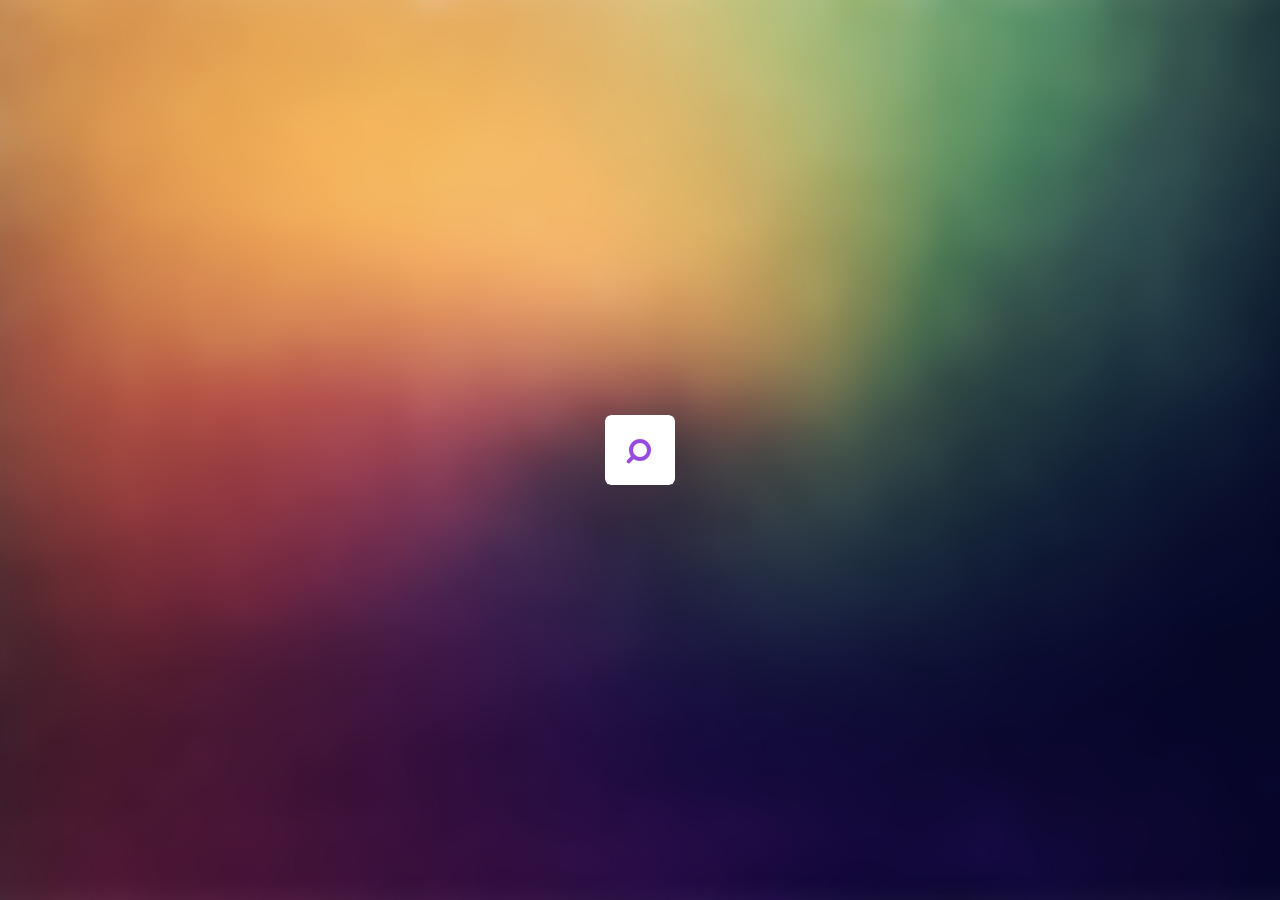
<file: index.html>
<!doctype html>
<html lang="zh">
<head>
    <meta charset="UTF-8">
    <title></title>
    <link rel="stylesheet" type="text/css" href="css/animate.min.css">
    <!--第一段：搜索界面--CSS-->
    <link rel="stylesheet" type="text/css" href="css/1search/1default.css">
    <link rel="stylesheet" type="text/css" href="css/1search/1search-form.css">
    <!--第一段：进度条--CSS-->
    <link rel="stylesheet" type="text/css" href="css/2load/2loading.css">
    <!--第三段：粒子文字-->
    <link rel="stylesheet" type="text/css" href="css/3word/3canvas.css">
    <link rel="stylesheet" type="text/css" href="css/3word/3button.css">
    <!--全屏滚动-->
    <link rel="stylesheet" type="text/css" href="css/jquery.fullPage.css">


</head>
<body>
<div id="backgroud" class="bg" style="position: absolute;width: 100%;height: 100%;overflow: hidden;">
    <div id="pageOne">
        <div id="searchDiv">
            <form onsubmit="submitFn(this, event);">
                <div class="search-wrapper">
                    <div class="input-holder ">
                        <input type="password" class="search-input" placeholder="Type to search"/>
                        <button class="search-icon" onclick="searchToggle(this, event);"><span></span></button>
                    </div>
                    <span class="close" onclick="searchToggle(this, event);"></span>
                </div>
            </form>
        </div>
        <div id="loadingBar" hidden class="search-wrapper" style=" top:80%;">
            <span class="expand"></span>
        </div>
    </div>
    <div id="pageTwo" hidden style="position: relative;width: 100%;height: 100%;">
        <canvas class="canvas"></canvas>
        <div class="ui">
            <input class="ui-input" type="text"/>
            <div id="nextBtn" style="padding: 10px;">
                <a class="btn btn-1"><svg><rect x="0" y="0" fill="none" width="100%" height="100%"/></svg>Next</a>
            </div>
        </div>
    </div>
</div>
<div id="fullPage" hidden>
    <div class="section">Some section</div>
    <div class="section">Some section</div>
    <div class="section">Some section</div>
    <div class="section">
        <div class="slide"> Slide 1 </div>
        <div class="slide"> Slide 2 </div>
        <div class="slide"> Slide 3 </div>
        <div class="slide"> Slide 4 </div>
    </div>
</div>

<!--第一段：搜索界面--JS-->
<script src="js/jquery-1.11.0.min.js"></script>
<script src="js/1search.js"></script>
<!--第三段：粒子文字-->
<script src="js/3word/3word.js"></script>
<!--第三段：全屏滚动-->
<script src="js/jquery.fullPage.min.js"></script>

</body>
</html>
</file>
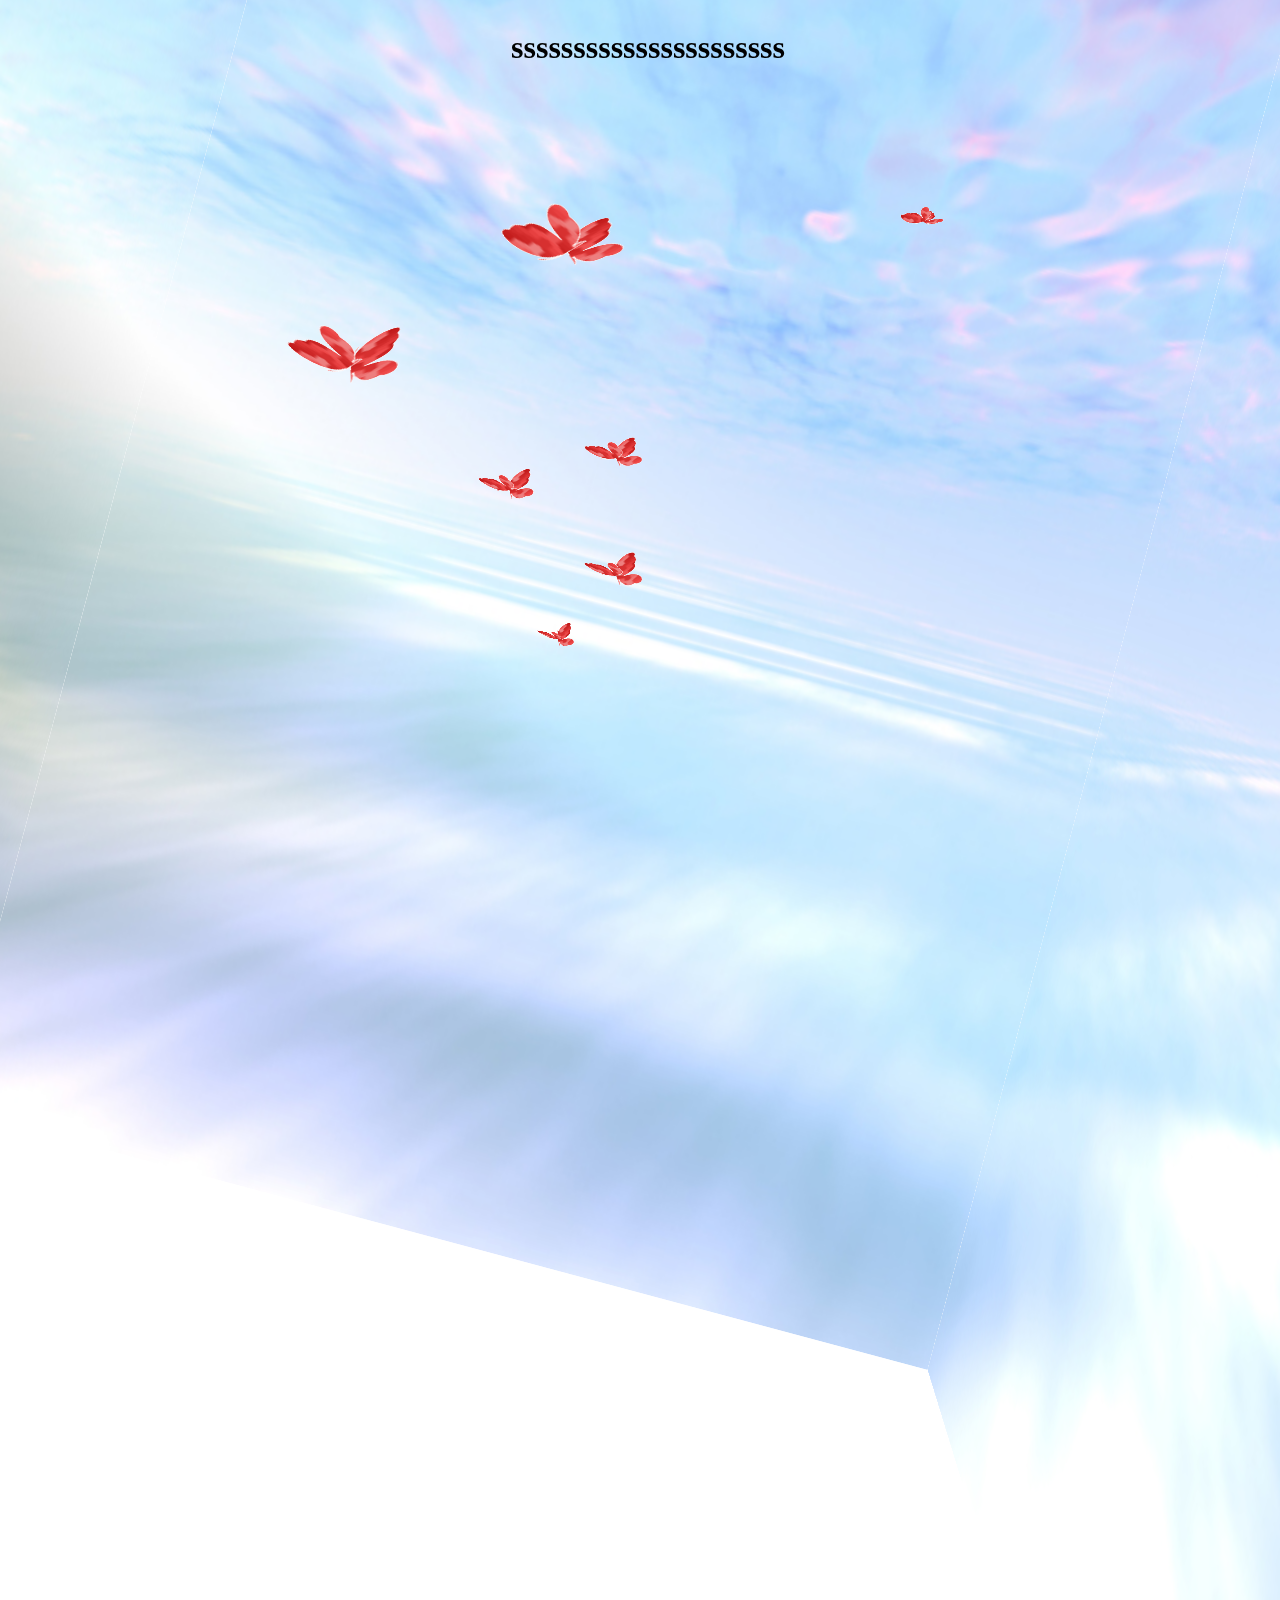
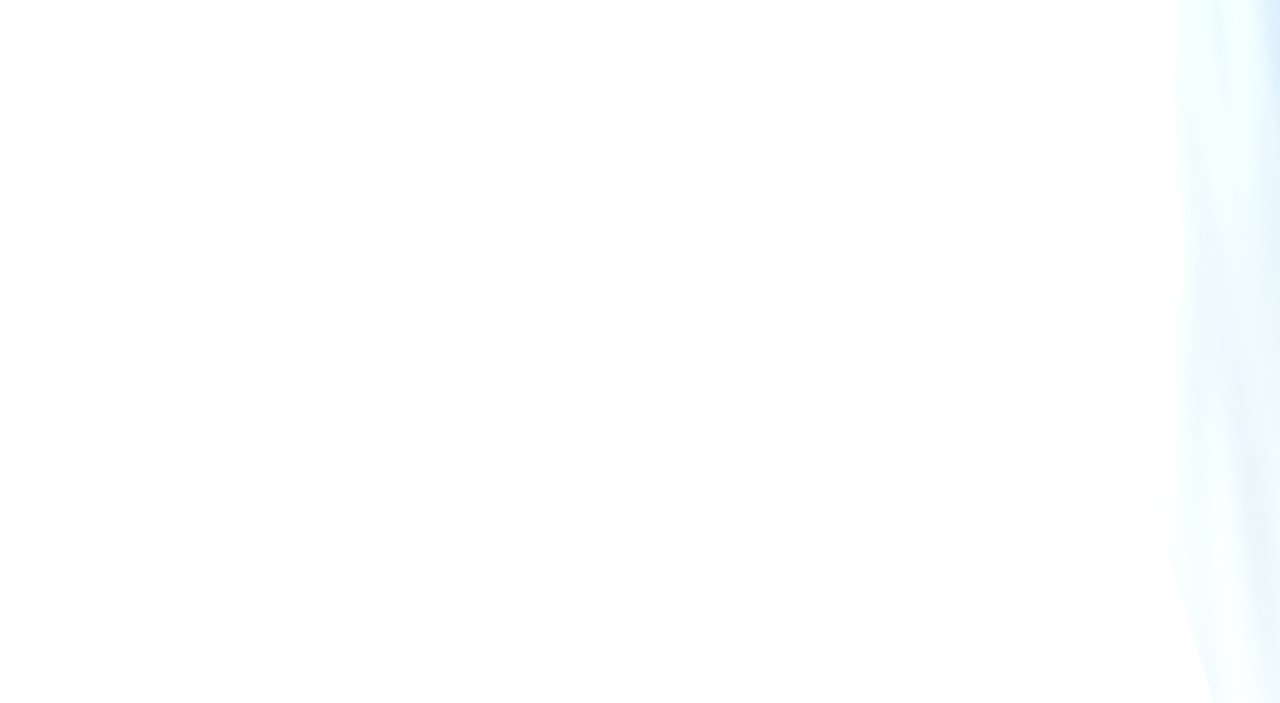
<file: butterfly.html>
<!DOCTYPE html>
<html>

<head>

    <meta charset="UTF-8">
    <link rel="stylesheet" href="css/4butterfly/butterfly.css" media="screen" type="text/css"/>

</head>

<body>
<div>
<svg class="svg-defs">
  <defs>

    <pattern id='image' width="1" height="1" viewBox="0 0 100 100" preserveAspectRatio="none">
      <image  xlink:href="img/butterfly.gif" width="100" height="100" preserveAspectRatio="none"></image>
    </pattern>

    <g id="shape-butterfly-1">
      <path class="path" fill="" clip-rule="evenodd" d="M8.65,2.85c0.934-0.2,2.15-0.333,3.65-0.4c1.534-0.1,2.667-0.083,3.4,0.05
		c1.533,0.267,3.45,0.767,5.75,1.5c2.466,0.8,4.35,1.617,5.65,2.45c2.066,1.2,3.883,2.383,5.45,3.55c2.567,2.1,4.35,3.8,5.35,5.1
		l2.1,2.5c0.933,1.167,1.517,1.983,1.75,2.45c0.333,0.767,1.083,2.117,2.25,4.05c0.233,0.467,0.717,1.683,1.45,3.65
		c0.733,2.067,1.2,3.45,1.4,4.15c0.467,1.733,0.917,3.767,1.35,6.1l0.4,3.85l-0.25-3.4c-0.6-5.967-1.267-10.25-2-12.85
		c-0.733-2.434-2.167-5.467-4.3-9.1c-0.966-1.667-1.566-3-1.8-4c-0.233-0.933-0.1-1.267,0.4-1c1.3,0.733,2.917,3.867,4.85,9.4
		c1.667,4.7,2.85,11.2,3.55,19.5c0.567,6.934,0.667,11.917,0.3,14.95l0.2,0.05c0.231,0,0.348-0.05,0.35-0.15v0.05l0.1,0.05v27.4
		c-0.032-0.018-0.065-0.035-0.1-0.05v-0.05c-0.7,0.267-0.983,0.117-0.85-0.45c0.067-0.333,0.017-0.817-0.15-1.45
		c-0.2-0.6-0.316-0.983-0.35-1.15l-0.5-1.65c-0.533-2.967-0.833-5.034-0.9-6.2c-0.1-1.533-0.133-2.4-0.1-2.6
		c0-0.933,0.167-1.667,0.5-2.2c0.567-0.9,0.684-1.75,0.35-2.55c-0.167-0.367-0.367-0.6-0.6-0.7c-0.333-0.133-0.517,0.283-0.55,1.25
		c-0.033,1.533-0.167,2.9-0.4,4.1c-0.1,2.3-0.267,3.684-0.5,4.15c-0.333,0.667-1.25,2.95-2.75,6.85c-1.167,2.8-2.233,4.817-3.2,6.05
		c-0.9,1.2-1.583,2.1-2.05,2.7c-0.8,1-1.434,1.667-1.9,2c-2.067,1.333-3.633,2.067-4.7,2.2c-3.033,0.267-4.95,0.317-5.75,0.15
		c-0.8-0.167-1.383-0.217-1.75-0.15c-0.533,0.1-1.033,0.45-1.5,1.05c-0.5,0.667-1.217,1.284-2.15,1.85
		c-0.934,0.567-1.85,0.934-2.75,1.1c-2.467,0.433-4.45,0.25-5.95-0.55c-0.7-0.4-1.467-1.15-2.3-2.25c-0.6-0.867-1.033-1.567-1.3-2.1
		c-0.267-0.667-0.483-1.483-0.65-2.45c-0.3-1.467-0.383-2.717-0.25-3.75c0.267-1.9,0.45-3.05,0.55-3.45
		c0.233-1.233,0.566-2.333,1-3.3C9.25,77.45,9.767,76.4,10,76c0.667-1.233,1.55-2.583,2.65-4.05c1.1-1.434,2.184-2.583,3.25-3.45
		c0.367-0.3,1.15-0.867,2.35-1.7c0.767-0.566,1.917-1.25,3.45-2.05c1.733-0.933,3.267-1.633,4.6-2.1
		c2.133-0.733,4.534-1.467,7.2-2.2c0.467-0.1,1.517-0.3,3.15-0.6c0.967-0.233,0.4-0.4-1.7-0.5c-2.434-0.1-4.534-0.3-6.3-0.6
		c-1.566-0.267-3.383-0.7-5.45-1.3c-2.8-0.8-4.467-1.317-5-1.55c-1.567-0.667-3.2-1.75-4.9-3.25c-1.733-1.533-3-3.1-3.8-4.7
		c-0.533-1.067-0.967-2.434-1.3-4.1c-0.233-1.067-0.3-2.133-0.2-3.2c0.133-0.833,0.183-1.3,0.15-1.4v-0.6
		c-2.467-3.233-3.983-5.433-4.55-6.6c-0.533-1.033-0.883-1.833-1.05-2.4c-0.3-0.867-0.466-1.85-0.5-2.95
		c-0.033-2.367,0.034-4.117,0.2-5.25c0.3-1.034,0.483-1.8,0.55-2.3c0.167-0.867,0.034-1.533-0.4-2c-0.6-0.7-1.133-1.517-1.6-2.45
		c-0.566-1.133-0.833-2.117-0.8-2.95c0.033-1.333,0.167-2.367,0.4-3.1c0.367-1.267,1.05-2.267,2.05-3
		C4.417,4.25,6.483,3.317,8.65,2.85z"/>
    <g>

  </defs>
</svg>
</div>

<section class="background"></section>

<section class="scene3d">
    <div align="center"><h1>ssssssssssssssssssssss</h1></div>
    <div class="cube skybox">
        <var class="scale">
            <figure class="face front"></figure>
            <figure class="face back"></figure>
            <figure class="face right"></figure>
            <figure class="face left"></figure>
            <figure class="face top"></figure>
            <figure class="face bottom"></figure>
        </var>
    </div>
    <div class="butterfly_container">
        <var class="rotate3d">
            <var class="scale">
                <var class="translate3d">
                    <var class="translate3d-1">
                        <figure class="butterfly">
                            <svg class="wing left" viewBox="0 0 50 100" class="icon shape-codepen">
                                <use class="left" xlink:href="#shape-butterfly-1"></use>
                            </svg>
                            <svg class="wing right" viewBox="0 0 50 100" class="icon shape-codepen">
                                <use class="left" xlink:href="#shape-butterfly-1"></use>
                            </svg>
                        </figure>
                    </var>
                </var>
            </var>
        </var>
    </div>

    <div class="butterfly_container"
         style="margin-top: -150px; margin-left: 140px;
              -webkit-animation-duration: 5s;
              -moz-animation-duration: 5s;
              -ms-animation-duration: 5s;
              -o-animation-duration: 5s;
              animation-duration: 5s;">
        <var class="rotate3d">
            <var class="scale">
                <var class="translate3d">
                    <var class="translate3d-1">
                        <figure class="butterfly">
                            <svg class="wing left" viewBox="0 0 50 100"
                                 style="-webkit-animation-duration: .75s;
                  -moz-animation-duration: .75s;
                  -ms-animation-duration: .75s;
                  -o-animation-duration: .75s;
                  animation-duration: .75s;">
                                <use class="left" xlink:href="#shape-butterfly-1"></use>
                            </svg>
                            <svg class="wing right" viewBox="0 0 50 100"
                                 style="-webkit-animation-duration: .75s;
                  -moz-animation-duration: .75s;
                  -ms-animation-duration: .75s;
                  -o-animation-duration: .75s;
                  animation-duration: .75s;">
                                <use class="left" xlink:href="#shape-butterfly-1"></use>
                            </svg>
                        </figure>
                    </var>
                </var>
            </var>
        </var>
    </div>

    <div class="butterfly_container scale_half"
         style="margin-top: -10px; margin-left: 50px;
              -webkit-animation-duration: 5s;
              -moz-animation-duration: 5s;
              -ms-animation-duration: 5s;
              -o-animation-duration: 5s;
              animation-duration: 5s;">
        <var class="rotate3d">
            <var class="scale">
                <var class="translate3d">
                    <var class="translate3d-1">
                        <figure class="butterfly">
                            <svg class="wing left" viewBox="0 0 50 100"
                                 style="-webkit-animation-duration: .75s;
                  -moz-animation-duration: .75s;
                  -ms-animation-duration: .75s;
                  -o-animation-duration: .75s;
                  animation-duration: .75s;">
                                <use class="left" xlink:href="#shape-butterfly-1"></use>
                            </svg>
                            <svg class="wing right" viewBox="0 0 50 100"
                                 style="-webkit-animation-duration: .75s;
                  -moz-animation-duration: .75s;
                  -ms-animation-duration: .75s;
                  -o-animation-duration: .75s;
                  animation-duration: .75s;">
                                <use class="left" xlink:href="#shape-butterfly-1"></use>
                            </svg>
                        </figure>
                    </var>
                </var>
            </var>
        </var>
    </div>

    <div class="butterfly_container scale_half"
         style="margin-top: 20px;
              -webkit-animation-duration: 20s;
              -moz-animation-duration: 20s;
              -ms-animation-duration: 20s;
              -o-animation-duration: 20s;
              animation-duration: 20s;">
        <var class="rotate3d">
            <var class="scale">
                <var class="translate3d">
                    <var class="translate3d-1">
                        <figure class="butterfly">
                            <svg class="wing left" viewBox="0 0 50 100"
                                 style="-webkit-animation-duration: 1s;
                  -moz-animation-duration: 1s;
                  -ms-animation-duration: 1s;
                  -o-animation-duration: 1s;
                  animation-duration: 1s;">
                                <use class="left" xlink:href="#shape-butterfly-1"></use>
                            </svg>
                            <svg class="wing right" viewBox="0 0 50 100"
                                 style="-webkit-animation-duration: 1s;
                  -moz-animation-duration: 1s;
                  -ms-animation-duration: 1s;
                  -o-animation-duration: 1s;
                  animation-duration: 1s;">
                                <use class="left" xlink:href="#shape-butterfly-1"></use>
                            </svg>
                        </figure>
                    </var>
                </var>
            </var>
        </var>
    </div>

    <div class="butterfly_container scale_half"
         style="margin-top: 100px; margin-left: 50px;
              -webkit-animation-duration: 20s;
              -moz-animation-duration: 20s;
              -ms-animation-duration: 20s;
              -o-animation-duration: 20s;
              animation-duration: 20s;">
        <var class="rotate3d">
            <var class="scale">
                <var class="translate3d">
                    <var class="translate3d-1">
                        <figure class="butterfly">
                            <svg class="wing left" viewBox="0 0 50 100"
                                 style="-webkit-animation-duration: 1.2s;
                  -moz-animation-duration: 1.2s;
                  -ms-animation-duration: 1.2s;
                  -o-animation-duration: 1.2s;
                  animation-duration: 1.2s;">
                                <use class="left" xlink:href="#shape-butterfly-1"></use>
                            </svg>
                            <svg class="wing right" viewBox="0 0 50 100"
                                 style="-webkit-animation-duration: 1.2s;
                  -moz-animation-duration: 1.2s;
                  -ms-animation-duration: 1.2s;
                  -o-animation-duration: 1.2s;
                  animation-duration: 1.2s;">
                                <use class="left" xlink:href="#shape-butterfly-1"></use>
                            </svg>
                        </figure>
                    </var>
                </var>
            </var>
        </var>
    </div>

    <div class="butterfly_container scale_third"
         style="margin-top: 150px;
              -webkit-animation-duration: 20s;
              -moz-animation-duration: 20s;
              -ms-animation-duration: 20s;
              -o-animation-duration: 20s;
              animation-duration: 20s;">
        <var class="rotate3d">
            <var class="scale">
                <var class="translate3d">
                    <var class="translate3d-1">
                        <figure class="butterfly">
                            <svg class="wing left" viewBox="0 0 50 100"
                                 style="-webkit-animation-duration: .35s;
                  -moz-animation-duration: .35s;
                  -ms-animation-duration: .35s;
                  -o-animation-duration: .35s;
                  animation-duration: .35s;">
                                <use class="left" xlink:href="#shape-butterfly-1"></use>
                            </svg>
                            <svg class="wing right" viewBox="0 0 50 100"
                                 style="-webkit-animation-duration: .35s;
                  -moz-animation-duration: .35s;
                  -ms-animation-duration: .53s;
                  -o-animation-duration: .35s;
                  animation-duration: .35s;">
                                <use class="left" xlink:href="#shape-butterfly-1"></use>
                            </svg>
                        </figure>
                    </var>
                </var>
            </var>
        </var>
    </div>

    <div class="butterfly_container scale_third"
         style="margin-top: -250px; margin-left: 300px;
              -webkit-animation-duration: 4s;
              -moz-animation-duration: 4s;
              -ms-animation-duration: 4s;
              -o-animation-duration: 4s;
              animation-duration: 4s;">
        <var class="rotate3d">
            <var class="scale">
                <var class="translate3d">
                    <var class="translate3d-1">
                        <figure class="butterfly">
                            <svg class="wing left" viewBox="0 0 50 100"
                                 style="-webkit-animation-duration: .45s;
                  -moz-animation-duration: .45s;
                  -ms-animation-duration: .45s;
                  -o-animation-duration: .45s;
                  animation-duration: .45s;">
                                <use class="left" xlink:href="#shape-butterfly-1"></use>
                            </svg>
                            <svg class="wing right" viewBox="0 0 50 100"
                                 style="-webkit-animation-duration: .45s;
                  -moz-animation-duration: .45s;
                  -ms-animation-duration: .45s;
                  -o-animation-duration: .45s;
                  animation-duration: .45s;">
                                <use class="left" xlink:href="#shape-butterfly-1"></use>
                            </svg>
                        </figure>
                    </var>
                </var>
            </var>
        </var>
    </div>

</section>

</body>

</html>
</file>
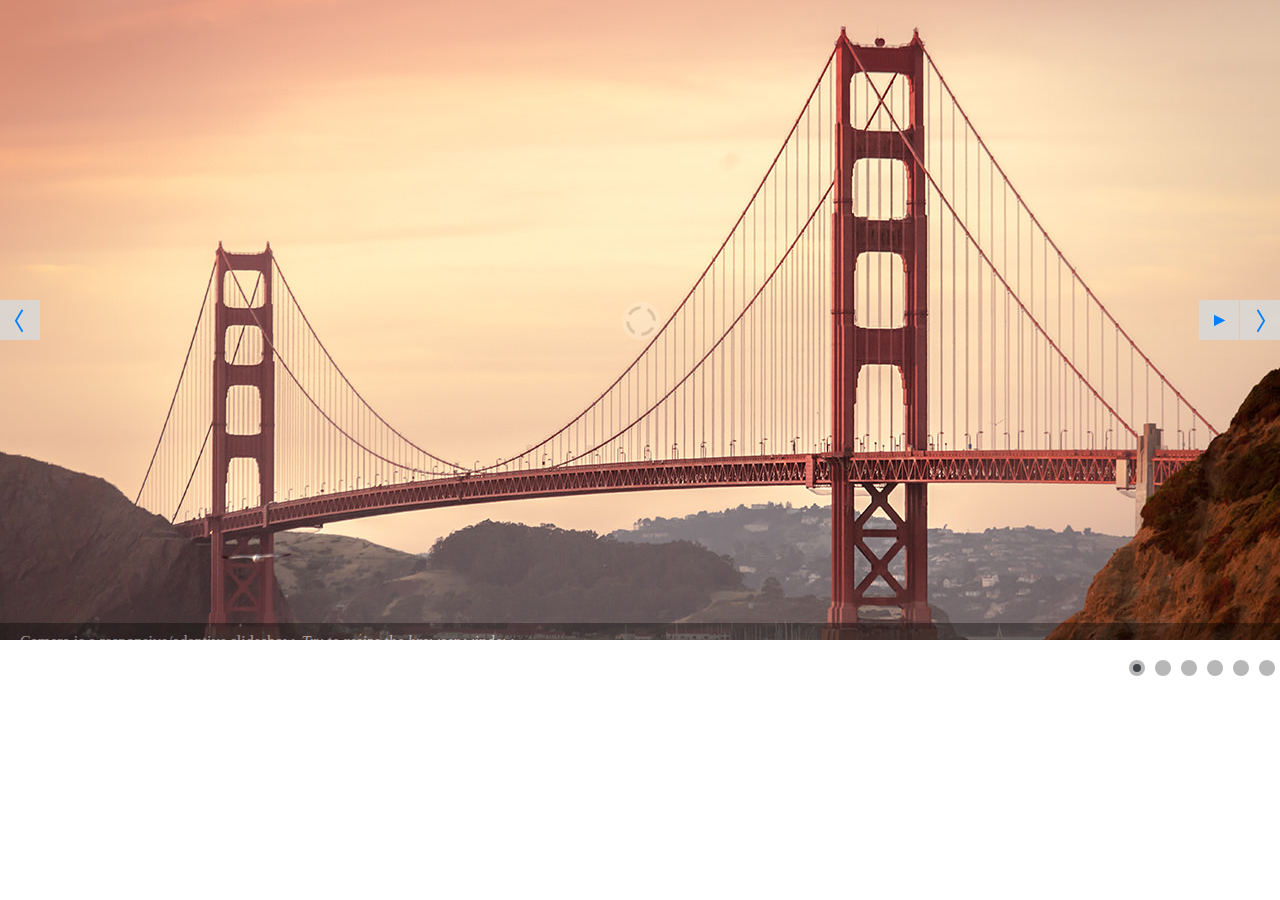
<file: camera.html>
<!DOCTYPE html>
<!-- Camera is a Pixedelic free jQuery slideshow | Manuel Masia (designer and developer) -->
<html>
<head>
    <meta http-equiv="Content-Type" content="text/html; charset=UTF-8" >
    <meta name="description" content="Camera a free jQuery slideshow with many effects, transitions, adaptive layout, easy to customize, using canvas and mobile ready">
    <meta name="viewport" content="width=device-width, initial-scale=1">

    <link rel='stylesheet' id='camera-css'  href='css/camera.css' type='text/css' media='all'>
    <style>
        body {
            margin: 0;
            padding: 0;
            height: 100%;
        }
        a {
            color: #09f;
        }
        a:hover {
            text-decoration: none;
        }
        .fluid_container {
            margin: 0 auto;
            max-height: 1080px;
        }
    </style>

    <script type='text/javascript' src='js/4section/camera/jquery.min.js'></script>
    <script type='text/javascript' src='js/4section/camera/jquery.mobile.customized.min.js'></script>
    <script type='text/javascript' src='js/4section/camera/jquery.easing.1.3.js'></script>
    <script type='text/javascript' src='js/4section/camera/camera.min.js'></script>

    <script>
        jQuery(function(){
            jQuery('#camera_wrap_1').camera({
                thumbnails: true
            });
        });
    </script>

</head>
<body>
<div style="position: absolute;height: 100%;width:100%" class="fluid_container">
    <div class="camera_wrap camera_azure_skin" id="camera_wrap_1">
        <div data-thumb="img/slides/thumbs/bridge.jpg" data-src="img/slides/bridge.jpg">
            <div class="camera_caption fadeFromBottom">
                Camera is a responsive/adaptive slideshow. <em>Try to resize the browser window</em>
            </div>
        </div>
        <div data-thumb="img/slides/thumbs/leaf.jpg" data-src="img/slides/leaf.jpg">
            <div class="camera_caption fadeFromBottom">
                It uses a light version of jQuery mobile, <em>navigate the slides by swiping with your fingers</em>
            </div>
        </div>
        <div data-thumb="img/slides/thumbs/road.jpg" data-src="img/slides/road.jpg">
            <div class="camera_caption fadeFromBottom">
                <em>It's completely free</em> (even if a donation is appreciated)
            </div>
        </div>
        <div data-thumb="img/slides/thumbs/sea.jpg" data-src="img/slides/sea.jpg">
            <div class="camera_caption fadeFromBottom">
                Camera slideshow provides many options <em>to customize your project</em> as more as possible
            </div>
        </div>
        <div data-thumb="img/slides/thumbs/shelter.jpg" data-src="img/slides/shelter.jpg">
            <div class="camera_caption fadeFromBottom">
                It supports captions, HTML elements and videos and <em>it's validated in HTML5</em> (<a href="http://validator.w3.org/check?uri=http%3A%2F%2Fwww.pixedelic.com%2Fplugins%2Fcamera%2F&amp;charset=%28detect+automatically%29&amp;doctype=Inline&amp;group=0&amp;user-agent=W3C_Validator%2F1.2" target="_blank">have a look</a>)
            </div>
        </div>
        <div data-thumb="img/slides/thumbs/tree.jpg" data-src="img/slides/tree.jpg">
            <div class="camera_caption fadeFromBottom">
                Different color skins and layouts available, <em>fullscreen ready too</em>
            </div>
        </div>
    </div><!-- #camera_wrap_1 -->

</div><!-- .fluid_container -->
</body>
</html>
</file>
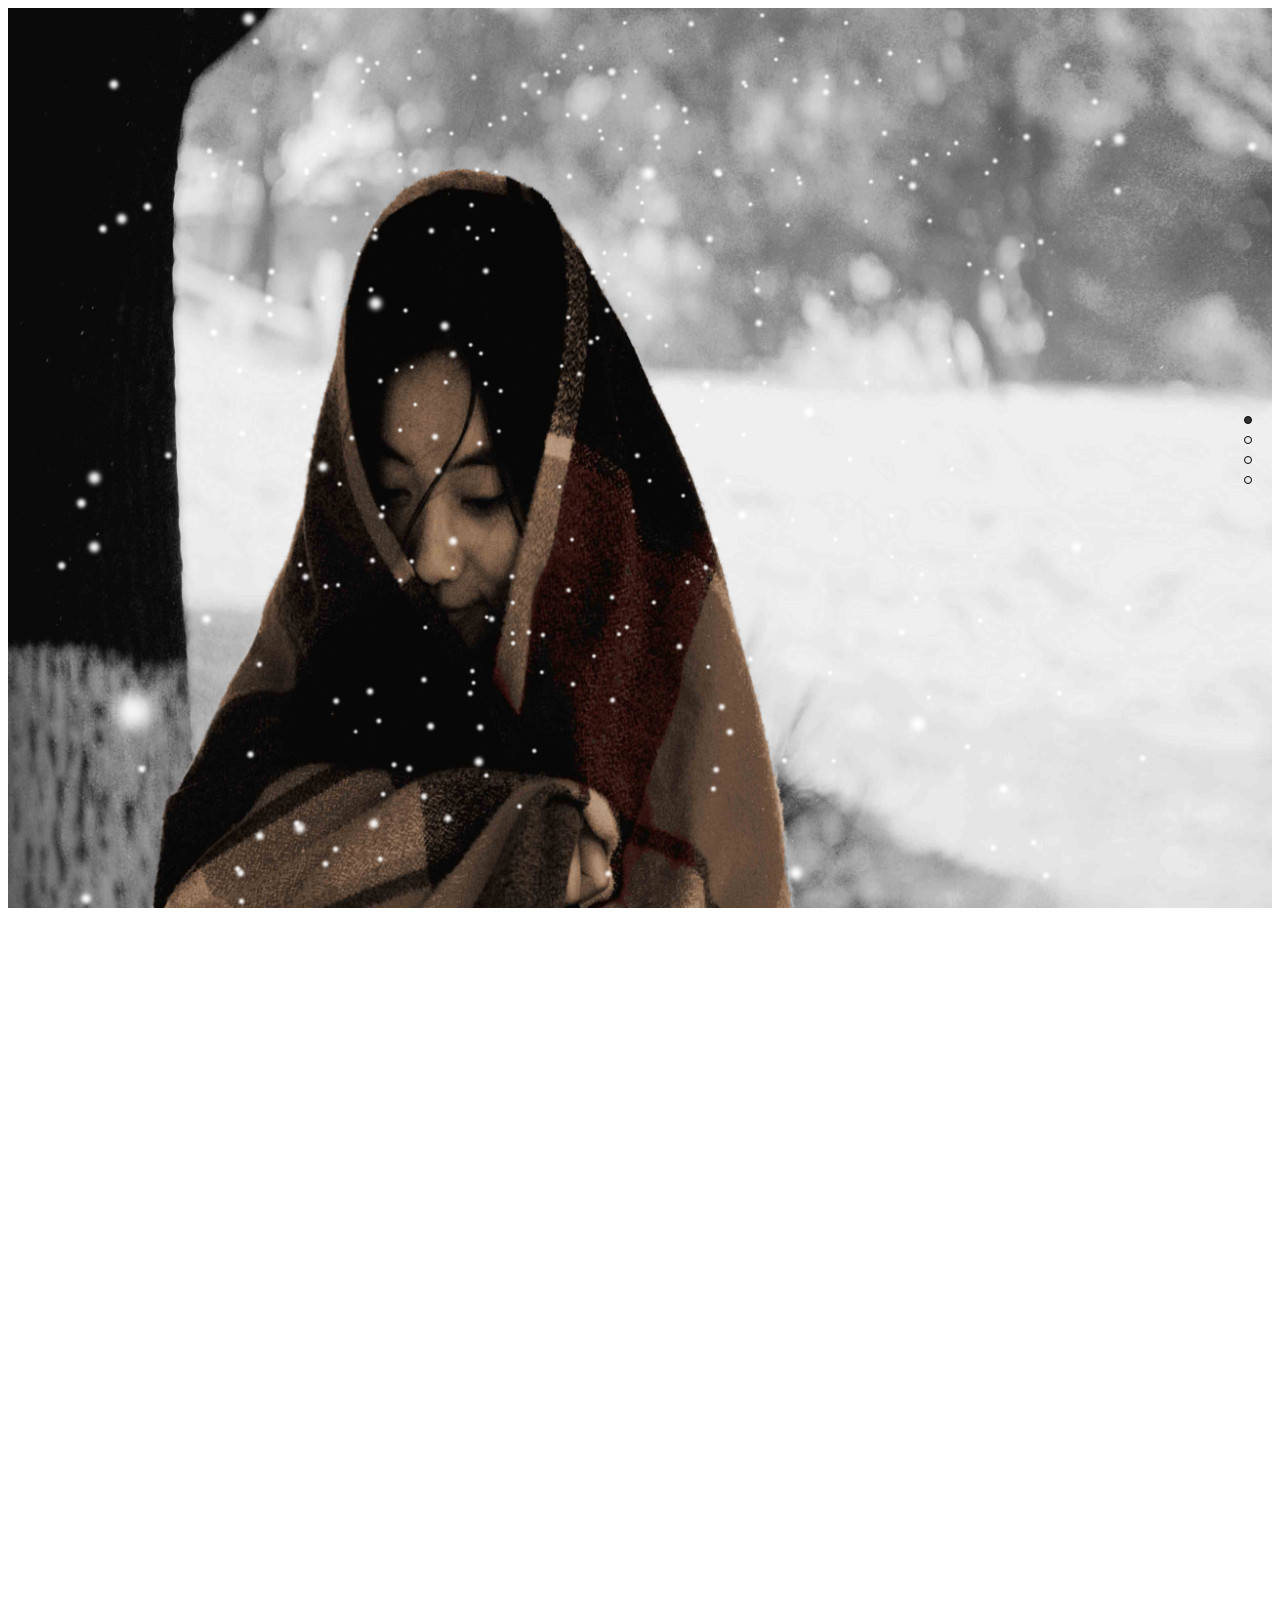
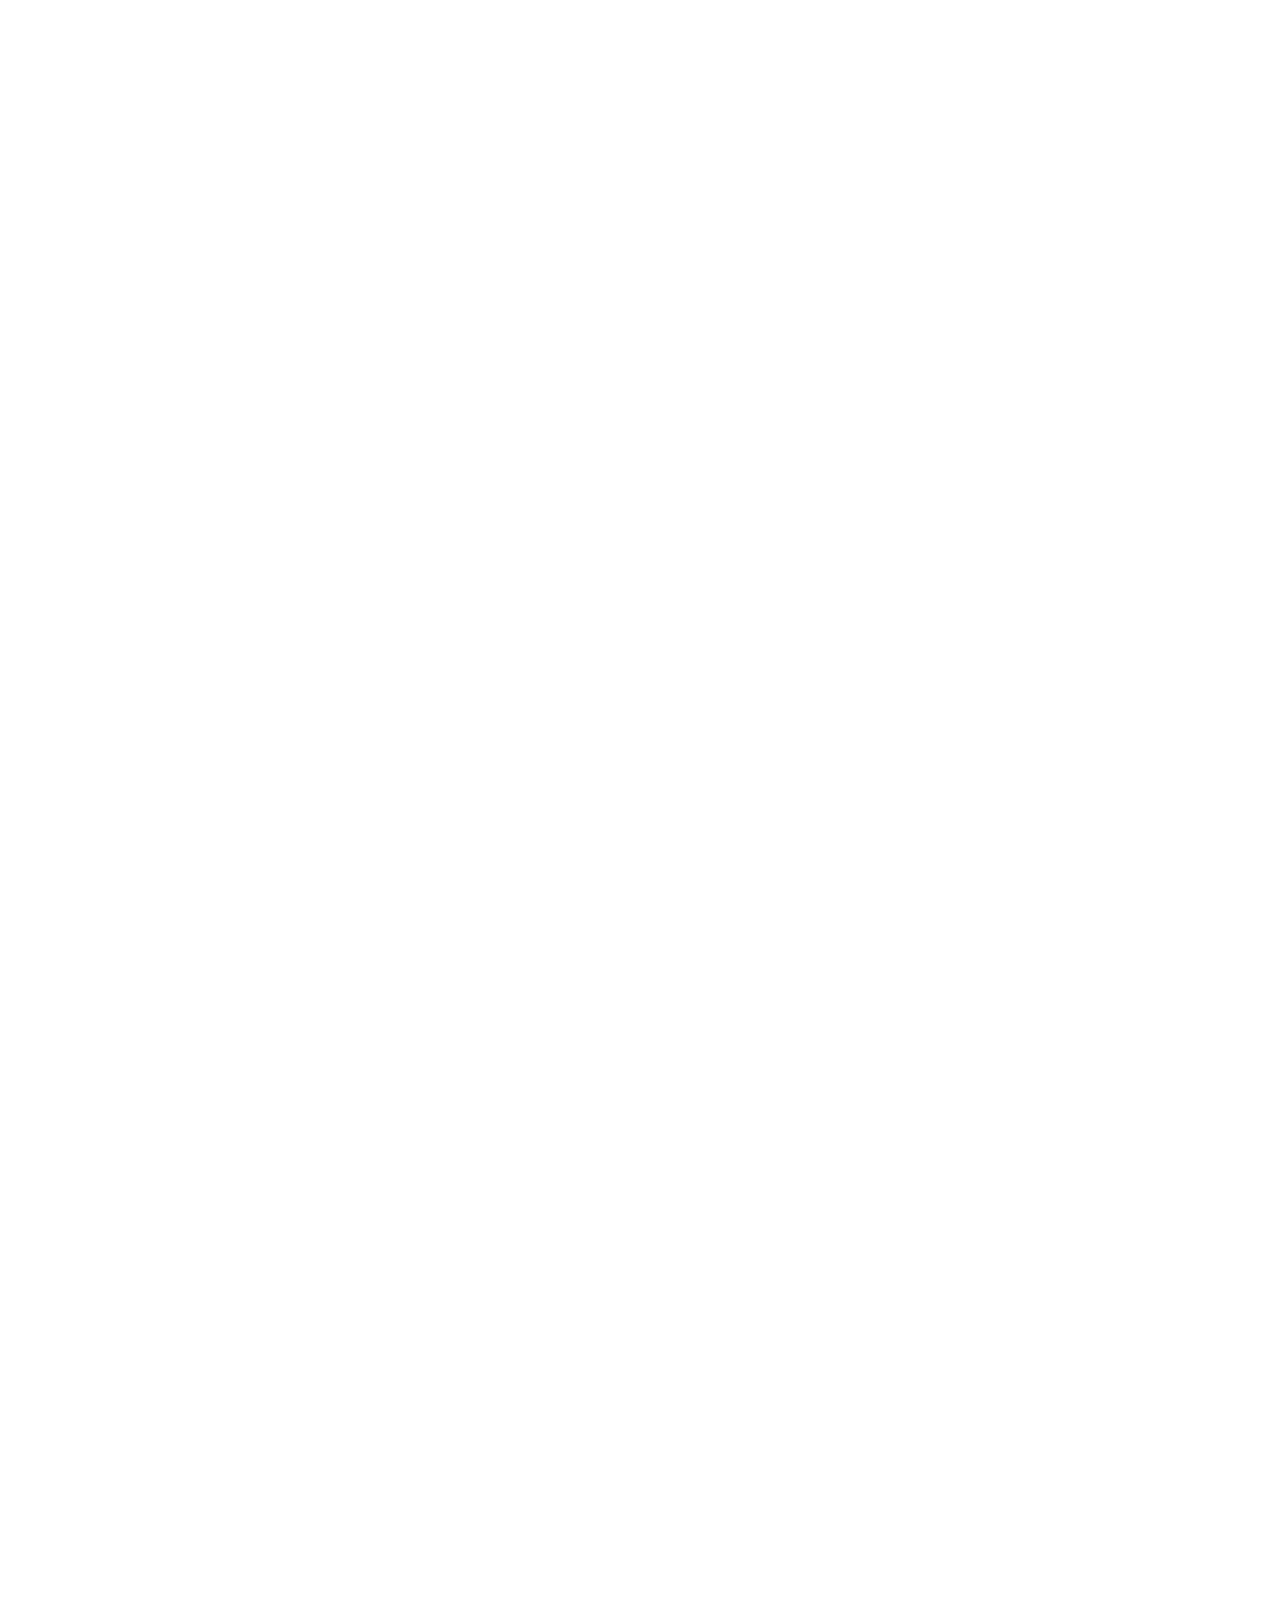
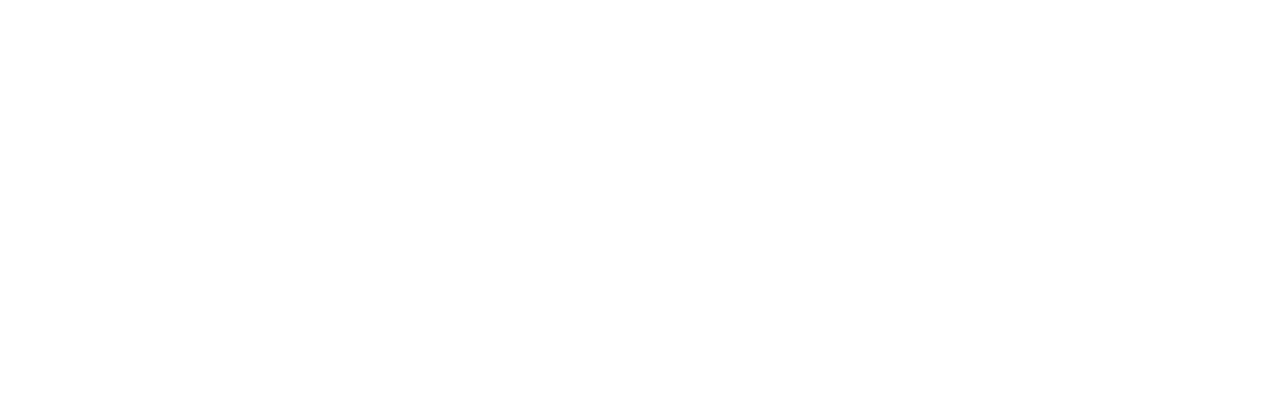
<file: test.html>
<!DOCTYPE html>
<html lang="en">
<head>
    <meta charset="UTF-8">
    <link rel="stylesheet" type="text/css" href="css/section4.css" />
    <link href="https://fonts.googleapis.com/css?family=Kaushan+Script|Roboto+Condensed" rel="stylesheet">
    <!--[if IE]>
    <script src="http://html5shiv.googlecode.com/svn/trunk/html5.js"></script>
    <![endif]--><script>document.documentElement.className = 'js';</script>
    <script type="text/javascript" src="js/4section/snow/ThreeCanvas.js"></script>
    <script type="text/javascript" src="js/4section/snow/Snow.js"></script>
</head>
<script src="js/jquery-1.11.0.min.js"></script>
<script src="js/jquery.fullPage.min.js"></script>
<link rel="stylesheet" type="text/css" href="css/jquery.fullPage.css">
<script>
    $(document).ready(function() {
        $('#fullpage').fullpage({
            css3:true,
            navigation: true,
            navigationPosition: 'right',
            navigationTooltips: ['firstSlide', 'secondSlide'],
            showActiveTooltip: true,
            slidesNavigation: true,
            afterRender: function(){
                    snowInit();
            },
            onLeave: function(index, nextIndex, direction){
                if(index == 3 && direction =='down'){
                    per();
                }
            }
        });
    });
</script>

<body>
<div id="fullpage" >
    <!--下雪-->
    <div id="snowDiv" class="section" style="background:url(img/snowDown.jpg) center no-repeat; background-size:100% 100%;" ></div>
    <!--蝴蝶-->
    <div class="section">
        <iframe src="butterfly.html" style="width: 100%;height: 100%;" scrolling="no" frameborder="no"></iframe>
    </div>
    <!--相册-->
    <div class="section">
        <iframe src="camera.html" style="width: 100%;height: 100%;" scrolling="no" frameborder="no"></iframe>
    </div>
    <!--结束语-->
    <div id="div3" class="section demo-3">
        <svg class="hidden">
            <defs>
                <symbol id="icon-arrow" viewBox="0 0 24 24">
                    <title>arrow</title>
                    <polygon points="6.3,12.8 20.9,12.8 20.9,11.2 6.3,11.2 10.2,7.2 9,6 3.1,12 9,18 10.2,16.8 "/>
                </symbol>
                <symbol id="icon-drop" viewBox="0 0 24 24">
                    <title>drop</title>
                    <path d="M12,21c-3.6,0-6.6-3-6.6-6.6C5.4,11,10.8,4,11.4,3.2C11.6,3.1,11.8,3,12,3s0.4,0.1,0.6,0.3c0.6,0.8,6.1,7.8,6.1,11.2C18.6,18.1,15.6,21,12,21zM12,4.8c-1.8,2.4-5.2,7.4-5.2,9.6c0,2.9,2.3,5.2,5.2,5.2s5.2-2.3,5.2-5.2C17.2,12.2,13.8,7.3,12,4.8z"/><path d="M12,18.2c-0.4,0-0.7-0.3-0.7-0.7s0.3-0.7,0.7-0.7c1.3,0,2.4-1.1,2.4-2.4c0-0.4,0.3-0.7,0.7-0.7c0.4,0,0.7,0.3,0.7,0.7C15.8,16.5,14.1,18.2,12,18.2z"/>
                </symbol>
                <symbol id="icon-logo" viewBox="0 0 24 24">
                    <path d="M22 11h-4.17l3.24-3.24-1.41-1.42L15 11h-2V9l4.66-4.66-1.42-1.41L13 6.17V2h-2v4.17L7.76 2.93 6.34 4.34 11 9v2H9L4.34 6.34 2.93 7.76 6.17 11H2v2h4.17l-3.24 3.24 1.41 1.42L9 13h2v2l-4.66 4.66 1.42 1.41L11 17.83V22h2v-4.17l3.24 3.24 1.42-1.41L13 15v-2h2l4.66 4.66 1.41-1.42L17.83 13H22z"/>
                    <path d="M0 0h24v24H0z" fill="none"/>
                </symbol>
                <symbol id="icon-menu" viewBox="0 0 24 24">
                    <path d="M0 0h24v24H0z" fill="none"/>
                    <path d="M3 18h18v-2H3v2zm0-5h18v-2H3v2zm0-7v2h18V6H3z"/>
                </symbol>
            </defs>
        </svg>
        <main>
            <div class="dummy">
                <div class="dummy__icon"><svg class="icon icon--logo"><use xlink:href="#icon-logo"></use></div>
            </div>
            <header class="codrops-header" style="align-content: center">
                <h1 class="codrops-header__title">ur my top</h1>
                <p class="sponsor">This demo is sponsored by <a href="https://goo.gl/6xMtMv" rel="nofollow">xuxc</a></p>
            </header>
        </main>
    </div>
</div>
</body>
<script src="js/4section/anime.min.js"></script>
<script src="js/4section/main.js"></script>
</html>
</file>
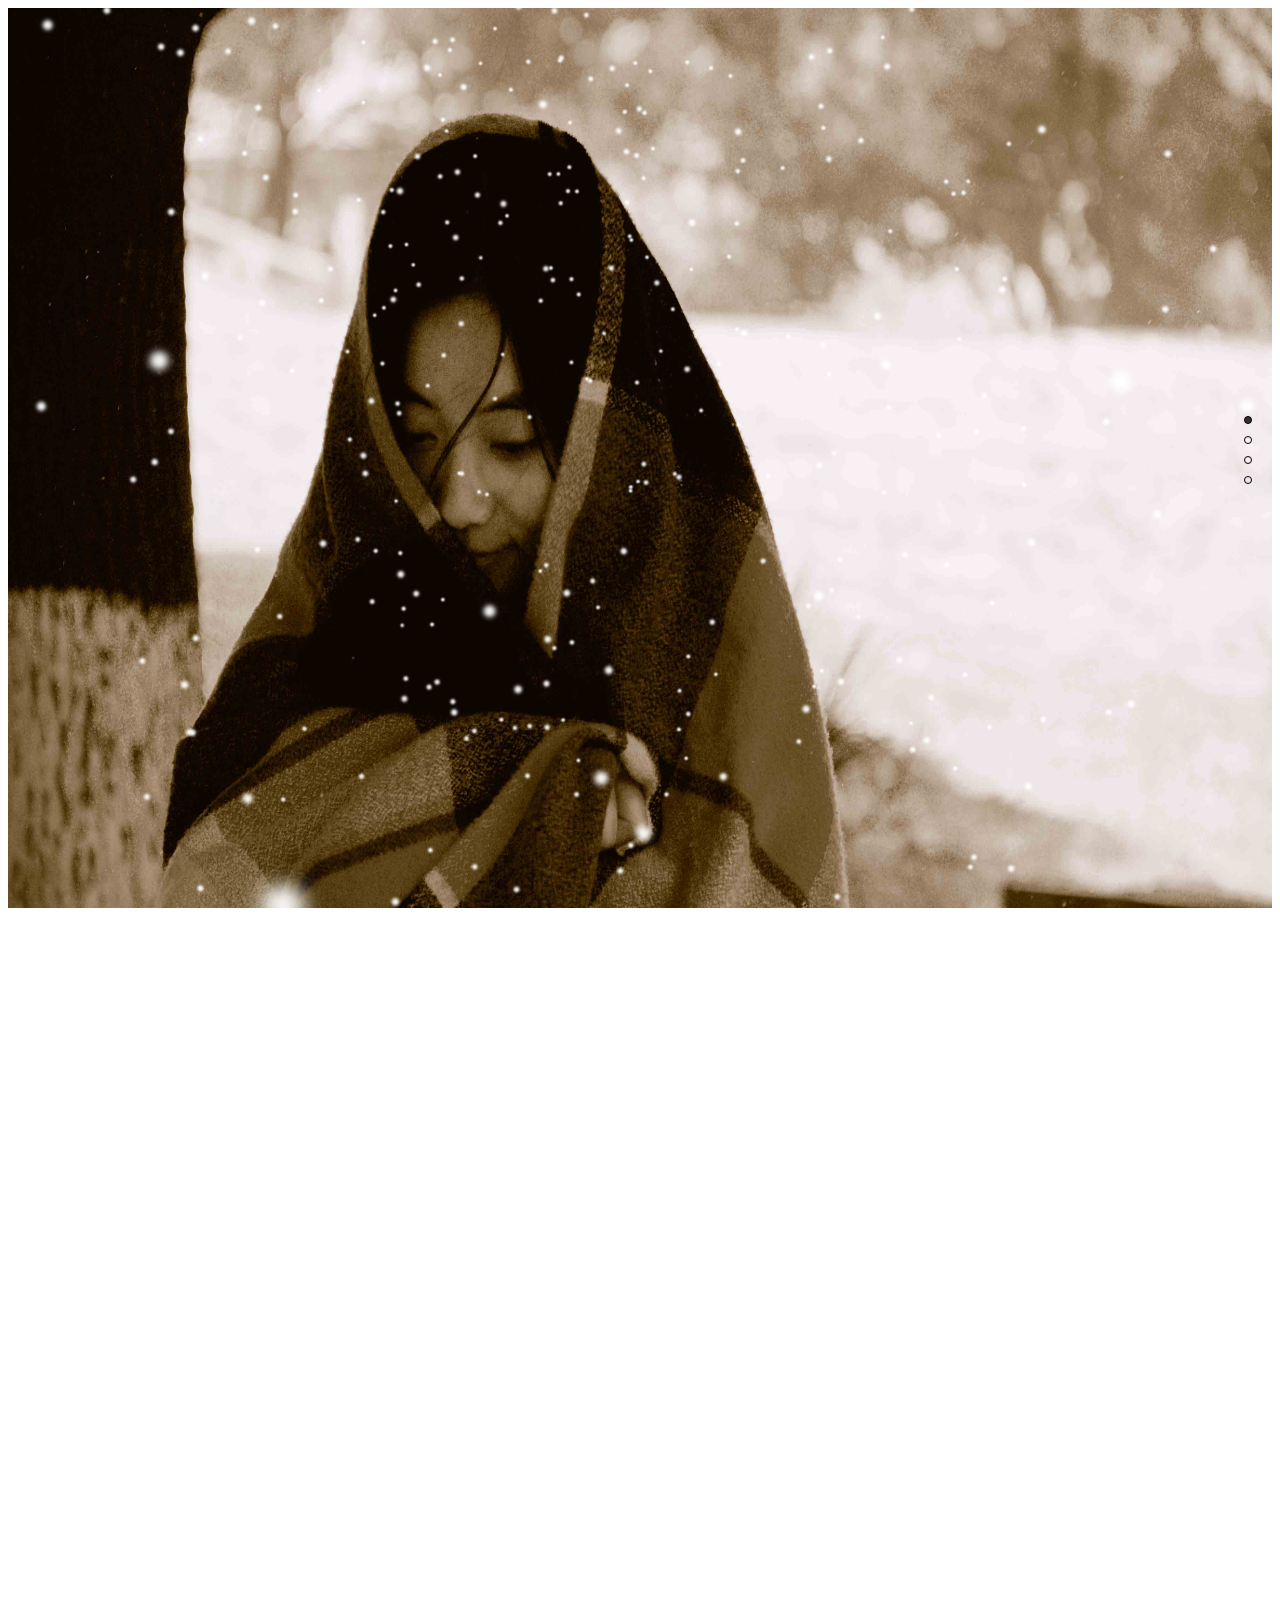
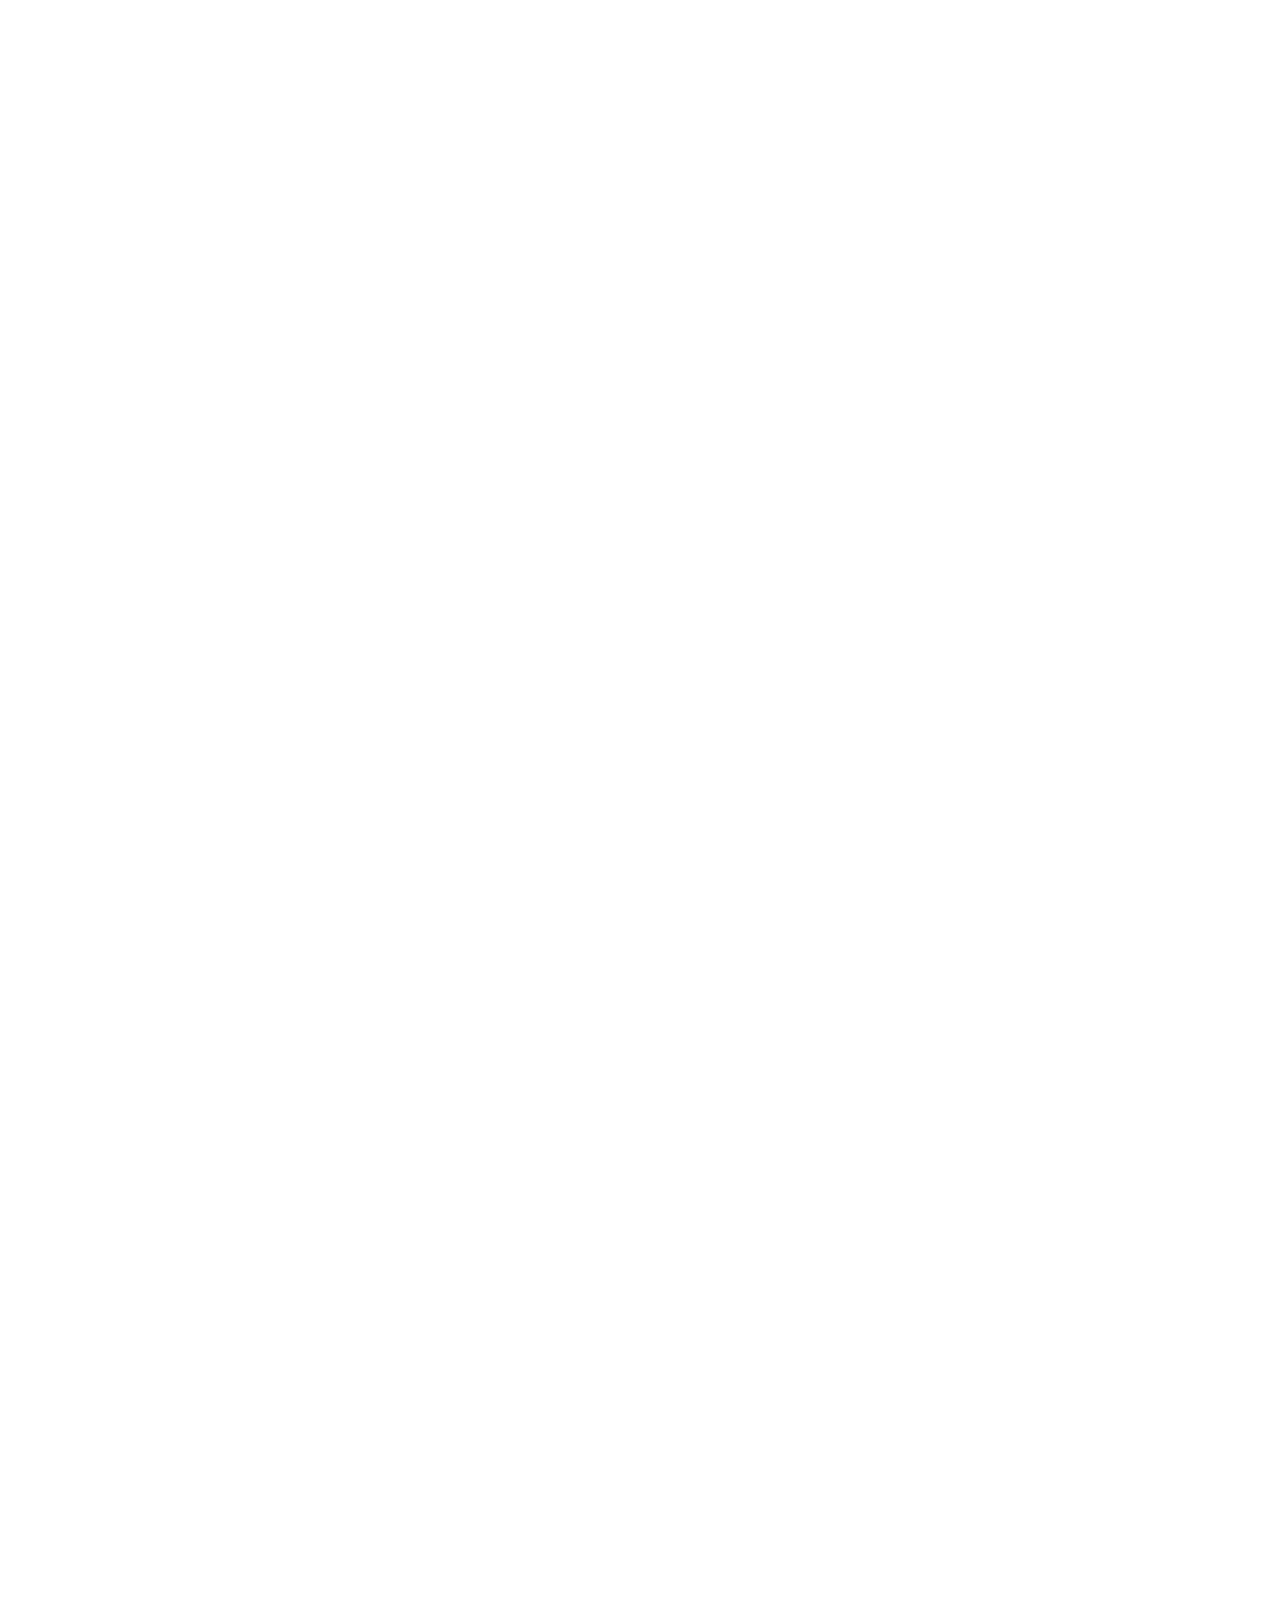
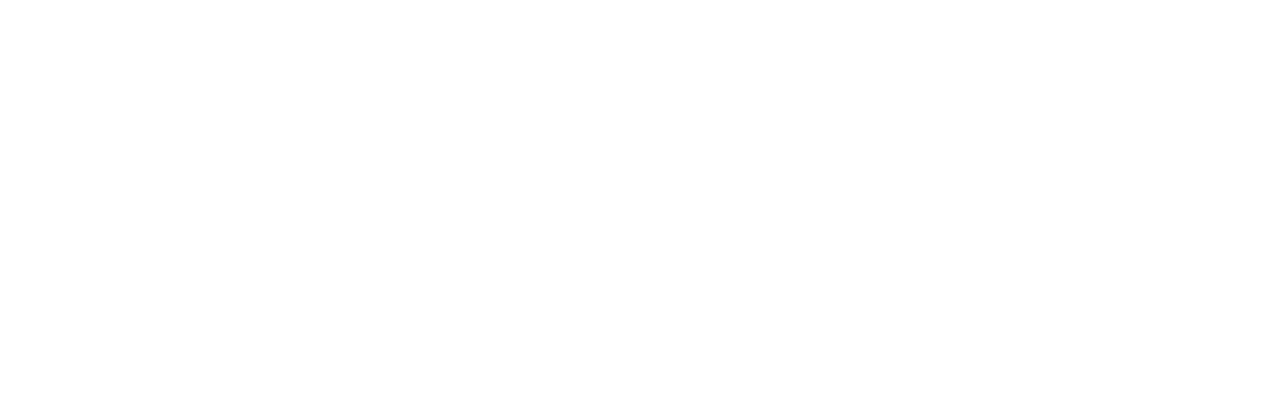
<file: web/test.html>
<!DOCTYPE html>
<html lang="en">
<head>
    <meta charset="UTF-8">
    <link rel="stylesheet" type="text/css" href="css/section4.css" />
    <link href="https://fonts.googleapis.com/css?family=Kaushan+Script|Roboto+Condensed" rel="stylesheet">
    <!--[if IE]>
    <script src="http://html5shiv.googlecode.com/svn/trunk/html5.js"></script>
    <![endif]--><script>document.documentElement.className = 'js';</script>
    <script type="text/javascript" src="js/4section/snow/ThreeCanvas.js"></script>
    <script type="text/javascript" src="js/4section/snow/Snow.js"></script>
</head>
<script src="js/jquery-1.11.0.min.js"></script>
<script src="js/jquery.fullPage.min.js"></script>
<link rel="stylesheet" type="text/css" href="css/jquery.fullPage.css">
<script>
    $(document).ready(function() {
        $('#fullpage').fullpage({
            css3:true,
            navigation: true,
            navigationPosition: 'right',
            navigationTooltips: ['firstSlide', 'secondSlide'],
            showActiveTooltip: true,
            slidesNavigation: true,
            afterRender: function(){
                    snowInit();
            },
            onLeave: function(index, nextIndex, direction){
                if(index == 3 && direction =='down'){
                    per();
                }
            }
        });
    });
</script>

<body>
<div id="fullpage" >
    <!--下雪-->
    <div id="snowDiv" class="section" style="background:url(img/snowDown.jpg) center no-repeat; background-size:100% 100%;" ></div>
    <!--蝴蝶-->
    <div class="section">
        <iframe src="butterfly.html" style="width: 100%;height: 100%;" scrolling="no" frameborder="no"></iframe>
    </div>
    <!--相册-->
    <div class="section">
        <div class="slide"> Slide 1 </div>
        <div class="slide"> Slide 2 </div>
        <div class="slide"> Slide 3 </div>
        <div class="slide"> Slide 4 </div>
    </div>
    <!--结束语-->
    <div id="div3" class="section demo-3">
        <svg class="hidden">
            <defs>
                <symbol id="icon-arrow" viewBox="0 0 24 24">
                    <title>arrow</title>
                    <polygon points="6.3,12.8 20.9,12.8 20.9,11.2 6.3,11.2 10.2,7.2 9,6 3.1,12 9,18 10.2,16.8 "/>
                </symbol>
                <symbol id="icon-drop" viewBox="0 0 24 24">
                    <title>drop</title>
                    <path d="M12,21c-3.6,0-6.6-3-6.6-6.6C5.4,11,10.8,4,11.4,3.2C11.6,3.1,11.8,3,12,3s0.4,0.1,0.6,0.3c0.6,0.8,6.1,7.8,6.1,11.2C18.6,18.1,15.6,21,12,21zM12,4.8c-1.8,2.4-5.2,7.4-5.2,9.6c0,2.9,2.3,5.2,5.2,5.2s5.2-2.3,5.2-5.2C17.2,12.2,13.8,7.3,12,4.8z"/><path d="M12,18.2c-0.4,0-0.7-0.3-0.7-0.7s0.3-0.7,0.7-0.7c1.3,0,2.4-1.1,2.4-2.4c0-0.4,0.3-0.7,0.7-0.7c0.4,0,0.7,0.3,0.7,0.7C15.8,16.5,14.1,18.2,12,18.2z"/>
                </symbol>
                <symbol id="icon-logo" viewBox="0 0 24 24">
                    <path d="M22 11h-4.17l3.24-3.24-1.41-1.42L15 11h-2V9l4.66-4.66-1.42-1.41L13 6.17V2h-2v4.17L7.76 2.93 6.34 4.34 11 9v2H9L4.34 6.34 2.93 7.76 6.17 11H2v2h4.17l-3.24 3.24 1.41 1.42L9 13h2v2l-4.66 4.66 1.42 1.41L11 17.83V22h2v-4.17l3.24 3.24 1.42-1.41L13 15v-2h2l4.66 4.66 1.41-1.42L17.83 13H22z"/>
                    <path d="M0 0h24v24H0z" fill="none"/>
                </symbol>
                <symbol id="icon-menu" viewBox="0 0 24 24">
                    <path d="M0 0h24v24H0z" fill="none"/>
                    <path d="M3 18h18v-2H3v2zm0-5h18v-2H3v2zm0-7v2h18V6H3z"/>
                </symbol>
            </defs>
        </svg>
        <main>
            <div class="dummy">
                <div class="dummy__icon"><svg class="icon icon--logo"><use xlink:href="#icon-logo"></use></div>
            </div>
            <header class="codrops-header" style="align-content: center">
                <h1 class="codrops-header__title">ur my top</h1>
                <p class="sponsor">This demo is sponsored by <a href="https://goo.gl/6xMtMv" rel="nofollow">xuxc</a></p>
            </header>
        </main>
    </div>
</div>
</body>
<script src="js/4section/anime.min.js"></script>
<script src="js/4section/main.js"></script>
</html>
</file>
<file: css/1search/1default.css>
body, html { font-size: 100%; 	padding: 0px; margin: 0px;}
a{color: #2fa0ec;text-decoration: none;outline: none;}
a:hover,a:focus{color:#74777b;}
</file>
<file: css/1search/1search-form.css>
html, body {
    height: 100%;
}

.bg {
    height: 100%;
    padding: 0px;
    margin: 0px;
    background: url("../../img/background.jpg");
    background-position: center;
    background-size: cover;
    background-attachment: fixed;
    background-repeat: no-repeat;
    -webkit-background-size: cover;
    -moz-background-size: cover;
    -o-background-size: cover;
}

.search-wrapper {
    position: absolute;
    -webkit-transform: translate(-50%, -50%);
    -moz-transform: translate(-50%, -50%);
    transform: translate(-50%, -50%);
    top: 50%;
    left: 50%;
}

.search-wrapper.active {
}

.search-wrapper .input-holder {
    overflow: hidden;
    height: 70px;
    background: rgba(255, 255, 255, 0);
    border-radius: 6px;
    position: relative;
    width: 70px;
    -webkit-transition: all 0.3s ease-in-out;
    -moz-transition: all 0.3s ease-in-out;
    transition: all 0.3s ease-in-out;
}

.search-wrapper.active .input-holder {
    border-radius: 50px;
    width: 450px;
    background: rgba(0, 0, 0, 0.5);
    -webkit-transition: all .5s cubic-bezier(0.000, 0.105, 0.035, 1.570);
    -moz-transition: all .5s cubic-bezier(0.000, 0.105, 0.035, 1.570);
    transition: all .5s cubic-bezier(0.000, 0.105, 0.035, 1.570);
}

.search-wrapper .input-holder .search-input {
    width: 100%;
    height: 50px;
    padding: 0px 70px 0 20px;
    opacity: 0;
    position: absolute;
    top: 0px;
    left: 0px;
    background: transparent;
    -webkit-box-sizing: border-box;
    -moz-box-sizing: border-box;
    box-sizing: border-box;
    border: none;
    outline: none;
    font-family: "Open Sans", Arial, Verdana;
    font-size: 16px;
    font-weight: 400;
    line-height: 20px;
    color: #FFF;
    -webkit-transform: translate(0, 60px);
    -moz-transform: translate(0, 60px);
    transform: translate(0, 60px);
    -webkit-transition: all .3s cubic-bezier(0.000, 0.105, 0.035, 1.570);
    -moz-transition: all .3s cubic-bezier(0.000, 0.105, 0.035, 1.570);
    transition: all .3s cubic-bezier(0.000, 0.105, 0.035, 1.570);

    -webkit-transition-delay: 0.3s;
    -moz-transition-delay: 0.3s;
    transition-delay: 0.3s;
}

.search-wrapper.active .input-holder .search-input {
    opacity: 1;
    -webkit-transform: translate(0, 10px);
    -moz-transform: translate(0, 10px);
    transform: translate(0, 10px);
}

.search-wrapper .input-holder .search-icon {
    width: 70px;
    height: 70px;
    border: none;
    border-radius: 6px;
    background: #FFF;
    padding: 0px;
    outline: none;
    position: relative;
    z-index: 2;
    float: right;
    cursor: pointer;
    -webkit-transition: all 0.3s ease-in-out;
    -moz-transition: all 0.3s ease-in-out;
    transition: all 0.3s ease-in-out;
}

.search-wrapper.active .input-holder .search-icon {
    width: 50px;
    height: 50px;
    margin: 10px;
    border-radius: 30px;
}

.search-wrapper .input-holder .search-icon span {
    width: 22px;
    height: 22px;
    display: inline-block;
    vertical-align: middle;
    position: relative;
    -webkit-transform: rotate(45deg);
    -moz-transform: rotate(45deg);
    transform: rotate(45deg);
    -webkit-transition: all .4s cubic-bezier(0.650, -0.600, 0.240, 1.650);
    -moz-transition: all .4s cubic-bezier(0.650, -0.600, 0.240, 1.650);
    transition: all .4s cubic-bezier(0.650, -0.600, 0.240, 1.650);

}

.search-wrapper.active .input-holder .search-icon span {
    -webkit-transform: rotate(-45deg);
    -moz-transform: rotate(-45deg);
    transform: rotate(-45deg);
}

.search-wrapper .input-holder .search-icon span::before, .search-wrapper .input-holder .search-icon span::after {
    position: absolute;
    content: '';
}

.search-wrapper .input-holder .search-icon span::before {
    width: 4px;
    height: 11px;
    left: 9px;
    top: 18px;
    border-radius: 2px;
    background: #974BE0;
}

.search-wrapper .input-holder .search-icon span::after {
    width: 14px;
    height: 14px;
    left: 0px;
    top: 0px;
    border-radius: 16px;
    border: 4px solid #974BE0;
}

.search-wrapper .close {
    position: absolute;
    z-index: 1;
    top: 24px;
    right: 20px;
    width: 25px;
    height: 25px;
    cursor: pointer;
    -webkit-transform: rotate(-180deg);
    -moz-transform: rotate(-180deg);
    transform: rotate(-180deg);
    -webkit-transition: all .3s cubic-bezier(0.285, -0.450, 0.935, 0.110);
    -moz-transition: all .3s cubic-bezier(0.285, -0.450, 0.935, 0.110);
    transition: all .3s cubic-bezier(0.285, -0.450, 0.935, 0.110);
    -webkit-transition-delay: 0.2s;
    -moz-transition-delay: 0.2s;
    transition-delay: 0.2s;
}

.search-wrapper.active .close {
    right: -50px;
    -webkit-transform: rotate(45deg);
    -moz-transform: rotate(45deg);
    transform: rotate(45deg);
    -webkit-transition: all .6s cubic-bezier(0.000, 0.105, 0.035, 1.570);
    -moz-transition: all .6s cubic-bezier(0.000, 0.105, 0.035, 1.570);
    transition: all .6s cubic-bezier(0.000, 0.105, 0.035, 1.570);
    -webkit-transition-delay: 0.5s;
    -moz-transition-delay: 0.5s;
    transition-delay: 0.5s;
}

.search-wrapper .close::before, .search-wrapper .close::after {
    position: absolute;
    content: '';
    background: #FFF;
    border-radius: 2px;
}

.search-wrapper .close::before {
    width: 5px;
    height: 25px;
    left: 10px;
    top: 0px;
}

.search-wrapper .close::after {
    width: 25px;
    height: 5px;
    left: 0px;
    top: 10px;
}

.search-wrapper .result-container {
    width: 100%;
    position: absolute;
    top: 80px;
    left: 0px;
    text-align: center;
    font-family: "Open Sans", Arial, Verdana;
    font-size: 14px;
    display: none;
    color: #B7B7B7;
}

@media screen and (max-width: 560px) {
    .search-wrapper.active .input-holder {
        width: 200px;
    }
}
</file>
<file: css/2load/2loading.css>
#loadingBar{
    width:60%;
    height:5px;
    margin:50px auto;
    background:#000;
}

.fullwidth .expand{
    width:100%;
    height:1px;
    margin:2px 0;
    background:#2187e7;
    position:absolute;
    box-shadow:0px 0px 10px 1px rgba(0,198,255,0.7);
    -moz-animation:fullexpand 2s ease-out;
    -webkit-animation:fullexpand 2s ease-out;
}

@-moz-keyframes fullexpand{
    0%{width:0px;}
    100%{ width:100%;}
}
@-webkit-keyframes fullexpand{
    0%{width:0px;}
    100%{ width:100%;}
}
</file>
<file: css/3word/3canvas.css>
.body--ready .overlay {

  -webkit-transition: -webkit-transform 0.7s cubic-bezier(0.694, 0.0482, 0.335, 1),
                      opacity 0.7s cubic-bezier(0.694, 0.0482, 0.335, 1);
  -moz-transition: -moz-transform 0.7s cubic-bezier(0.694, 0.0482, 0.335, 1),
                      opacity 0.7s cubic-bezier(0.694, 0.0482, 0.335, 1);
  -ms-transition: -ms-transform 0.7s cubic-bezier(0.694, 0.0482, 0.335, 1),
                      opacity 0.7s cubic-bezier(0.694, 0.0482, 0.335, 1);
  -o-transition: -o-transform 0.7s cubic-bezier(0.694, 0.0482, 0.335, 1),
                      opacity 0.7s cubic-bezier(0.694, 0.0482, 0.335, 1);
  transition: transform 0.7s cubic-bezier(0.694, 0.0482, 0.335, 1),
                      opacity 0.7s cubic-bezier(0.694, 0.0482, 0.335, 1);
}

.ui {
  position: absolute;
  left: 50%;
  bottom: 7%;
  width: 300px;
  margin-left: -150px;
}

.ui-input {
  width: 100%;
  height: 50px;
  background: none;
  font-size: 24px;
  font-weight: bold;
  color: #fff;
  text-align: center;
  border: none;
  border-bottom: 2px solid white;
}

.ui-input:focus {
  outline: none;
  border: none;
  border-bottom: 2px solid white;
}

.ui--enter {
  display: block;
}
</file>
<file: css/3word/3button.css>
.btn {
    text-align: center;
    vertical-align: middle;
    color: #fff;
    cursor: pointer;
    display: block;
    font-size: 16px;
    font-weight: 400;
    line-height: 45px;
    margin: 0 auto 3em;
    max-width: 160px;
    position: relative;
    text-decoration: none;
    text-transform: uppercase;
    vertical-align: middle;
    width: 100%;
}

.btn:hover {
    text-decoration: none;
}

.btn-1 {

    font-weight: 100;
}

.btn-1 svg {
    height: 45px;
    left: 0;
    position: absolute;
    top: 0;
    width: 100%;
}

.btn-1 rect {
    fill: none;
    stroke: #fff;
    stroke-width: 3;
    stroke-dasharray: 422, 0;
}

.btn-1:hover {
    background: rgba(225, 51, 45, 0);
    font-weight: 900;
    letter-spacing: 2px;
}

.btn-1:hover rect {
    stroke-width: 5;
    stroke-dasharray: 15, 310;
    stroke-dashoffset: 48;
    -webkit-transition: all 1.35s cubic-bezier(0.19, 1, 0.22, 1);
    transition: all 1.35s cubic-bezier(0.19, 1, 0.22, 1);
}
</file>
<file: css/4butterfly/butterfly.css>
/**
* MIXINS
*/
/* SYMBOLS */
/**
  * KEYFRAMES
  */
@-webkit-keyframes rotating {
  0% {
    -webkit-transform: rotate3d(0, 0, 0, 0deg);
    -moz-transform: rotate3d(0, 0, 0, 0deg);
    -ms-transform: rotate3d(0, 0, 0, 0deg);
    -o-transform: rotate3d(0, 0, 0, 0deg);
    transform: rotate3d(0, 0, 0, 0deg);
  }

  100% {
    -webkit-transform: rotate3d(0, 1, 0, 720deg);
    -moz-transform: rotate3d(0, 1, 0, 720deg);
    -ms-transform: rotate3d(0, 1, 0, 720deg);
    -o-transform: rotate3d(0, 1, 0, 720deg);
    transform: rotate3d(0, 1, 0, 720deg);
  }
}
@-moz-keyframes rotating {
  0% {
    -webkit-transform: rotate3d(0, 0, 0, 0deg);
    -moz-transform: rotate3d(0, 0, 0, 0deg);
    -ms-transform: rotate3d(0, 0, 0, 0deg);
    -o-transform: rotate3d(0, 0, 0, 0deg);
    transform: rotate3d(0, 0, 0, 0deg);
  }

  100% {
    -webkit-transform: rotate3d(0, 1, 0, 720deg);
    -moz-transform: rotate3d(0, 1, 0, 720deg);
    -ms-transform: rotate3d(0, 1, 0, 720deg);
    -o-transform: rotate3d(0, 1, 0, 720deg);
    transform: rotate3d(0, 1, 0, 720deg);
  }
}
@-ms-keyframes rotating {
  0% {
    -webkit-transform: rotate3d(0, 0, 0, 0deg);
    -moz-transform: rotate3d(0, 0, 0, 0deg);
    -ms-transform: rotate3d(0, 0, 0, 0deg);
    -o-transform: rotate3d(0, 0, 0, 0deg);
    transform: rotate3d(0, 0, 0, 0deg);
  }

  100% {
    -webkit-transform: rotate3d(0, 1, 0, 720deg);
    -moz-transform: rotate3d(0, 1, 0, 720deg);
    -ms-transform: rotate3d(0, 1, 0, 720deg);
    -o-transform: rotate3d(0, 1, 0, 720deg);
    transform: rotate3d(0, 1, 0, 720deg);
  }
}
@-o-keyframes rotating {
  0% {
    -webkit-transform: rotate3d(0, 0, 0, 0deg);
    -moz-transform: rotate3d(0, 0, 0, 0deg);
    -ms-transform: rotate3d(0, 0, 0, 0deg);
    -o-transform: rotate3d(0, 0, 0, 0deg);
    transform: rotate3d(0, 0, 0, 0deg);
  }

  100% {
    -webkit-transform: rotate3d(0, 1, 0, 720deg);
    -moz-transform: rotate3d(0, 1, 0, 720deg);
    -ms-transform: rotate3d(0, 1, 0, 720deg);
    -o-transform: rotate3d(0, 1, 0, 720deg);
    transform: rotate3d(0, 1, 0, 720deg);
  }
}
@keyframes rotating {
  0% {
    -webkit-transform: rotate3d(0, 0, 0, 0deg);
    -moz-transform: rotate3d(0, 0, 0, 0deg);
    -ms-transform: rotate3d(0, 0, 0, 0deg);
    -o-transform: rotate3d(0, 0, 0, 0deg);
    transform: rotate3d(0, 0, 0, 0deg);
  }

  100% {
    -webkit-transform: rotate3d(0, 1, 0, 720deg);
    -moz-transform: rotate3d(0, 1, 0, 720deg);
    -ms-transform: rotate3d(0, 1, 0, 720deg);
    -o-transform: rotate3d(0, 1, 0, 720deg);
    transform: rotate3d(0, 1, 0, 720deg);
  }
}
@-webkit-keyframes rotatingY {
  100% {
    -webkit-transform: rotateY(-360deg);
    -moz-transform: rotateY(-360deg);
    -ms-transform: rotateY(-360deg);
    -o-transform: rotateY(-360deg);
    transform: rotateY(-360deg);
  }
}
@-moz-keyframes rotatingY {
  100% {
    -webkit-transform: rotateY(-360deg);
    -moz-transform: rotateY(-360deg);
    -ms-transform: rotateY(-360deg);
    -o-transform: rotateY(-360deg);
    transform: rotateY(-360deg);
  }
}
@-ms-keyframes rotatingY {
  100% {
    -webkit-transform: rotateY(-360deg);
    -moz-transform: rotateY(-360deg);
    -ms-transform: rotateY(-360deg);
    -o-transform: rotateY(-360deg);
    transform: rotateY(-360deg);
  }
}
@-o-keyframes rotatingY {
  100% {
    -webkit-transform: rotateY(-360deg);
    -moz-transform: rotateY(-360deg);
    -ms-transform: rotateY(-360deg);
    -o-transform: rotateY(-360deg);
    transform: rotateY(-360deg);
  }
}
@keyframes rotatingY {
  100% {
    -webkit-transform: rotateY(-360deg);
    -moz-transform: rotateY(-360deg);
    -ms-transform: rotateY(-360deg);
    -o-transform: rotateY(-360deg);
    transform: rotateY(-360deg);
  }
}
/**/
@-webkit-keyframes fluttering {
  0%, 25%, 50%, 75%, 100% {
    -webkit-transform: translate3d(0, 0, 0);
    -moz-transform: translate3d(0, 0, 0);
    -ms-transform: translate3d(0, 0, 0);
    -o-transform: translate3d(0, 0, 0);
    transform: translate3d(0, 0, 0);
  }

  10%, 60% {
    -webkit-transform: translate3d(0, 150px, 0);
    -moz-transform: translate3d(0, 150px, 0);
    -ms-transform: translate3d(0, 150px, 0);
    -o-transform: translate3d(0, 150px, 0);
    transform: translate3d(0, 150px, 0);
  }

  30%, 80% {
    -webkit-transform: translate3d(0, 50px, 0);
    -moz-transform: translate3d(0, 50px, 0);
    -ms-transform: translate3d(0, 50px, 0);
    -o-transform: translate3d(0, 50px, 0);
    transform: translate3d(0, 50px, 0);
  }
}
@-moz-keyframes fluttering {
  0%, 25%, 50%, 75%, 100% {
    -webkit-transform: translate3d(0, 0, 0);
    -moz-transform: translate3d(0, 0, 0);
    -ms-transform: translate3d(0, 0, 0);
    -o-transform: translate3d(0, 0, 0);
    transform: translate3d(0, 0, 0);
  }

  10%, 60% {
    -webkit-transform: translate3d(0, 150px, 0);
    -moz-transform: translate3d(0, 150px, 0);
    -ms-transform: translate3d(0, 150px, 0);
    -o-transform: translate3d(0, 150px, 0);
    transform: translate3d(0, 150px, 0);
  }

  30%, 80% {
    -webkit-transform: translate3d(0, 50px, 0);
    -moz-transform: translate3d(0, 50px, 0);
    -ms-transform: translate3d(0, 50px, 0);
    -o-transform: translate3d(0, 50px, 0);
    transform: translate3d(0, 50px, 0);
  }
}
@-ms-keyframes fluttering {
  0%, 25%, 50%, 75%, 100% {
    -webkit-transform: translate3d(0, 0, 0);
    -moz-transform: translate3d(0, 0, 0);
    -ms-transform: translate3d(0, 0, 0);
    -o-transform: translate3d(0, 0, 0);
    transform: translate3d(0, 0, 0);
  }

  10%, 60% {
    -webkit-transform: translate3d(0, 150px, 0);
    -moz-transform: translate3d(0, 150px, 0);
    -ms-transform: translate3d(0, 150px, 0);
    -o-transform: translate3d(0, 150px, 0);
    transform: translate3d(0, 150px, 0);
  }

  30%, 80% {
    -webkit-transform: translate3d(0, 50px, 0);
    -moz-transform: translate3d(0, 50px, 0);
    -ms-transform: translate3d(0, 50px, 0);
    -o-transform: translate3d(0, 50px, 0);
    transform: translate3d(0, 50px, 0);
  }
}
@-o-keyframes fluttering {
  0%, 25%, 50%, 75%, 100% {
    -webkit-transform: translate3d(0, 0, 0);
    -moz-transform: translate3d(0, 0, 0);
    -ms-transform: translate3d(0, 0, 0);
    -o-transform: translate3d(0, 0, 0);
    transform: translate3d(0, 0, 0);
  }

  10%, 60% {
    -webkit-transform: translate3d(0, 150px, 0);
    -moz-transform: translate3d(0, 150px, 0);
    -ms-transform: translate3d(0, 150px, 0);
    -o-transform: translate3d(0, 150px, 0);
    transform: translate3d(0, 150px, 0);
  }

  30%, 80% {
    -webkit-transform: translate3d(0, 50px, 0);
    -moz-transform: translate3d(0, 50px, 0);
    -ms-transform: translate3d(0, 50px, 0);
    -o-transform: translate3d(0, 50px, 0);
    transform: translate3d(0, 50px, 0);
  }
}
@keyframes fluttering {
  0%, 25%, 50%, 75%, 100% {
    -webkit-transform: translate3d(0, 0, 0);
    -moz-transform: translate3d(0, 0, 0);
    -ms-transform: translate3d(0, 0, 0);
    -o-transform: translate3d(0, 0, 0);
    transform: translate3d(0, 0, 0);
  }

  10%, 60% {
    -webkit-transform: translate3d(0, 150px, 0);
    -moz-transform: translate3d(0, 150px, 0);
    -ms-transform: translate3d(0, 150px, 0);
    -o-transform: translate3d(0, 150px, 0);
    transform: translate3d(0, 150px, 0);
  }

  30%, 80% {
    -webkit-transform: translate3d(0, 50px, 0);
    -moz-transform: translate3d(0, 50px, 0);
    -ms-transform: translate3d(0, 50px, 0);
    -o-transform: translate3d(0, 50px, 0);
    transform: translate3d(0, 50px, 0);
  }
}
/**/
@-webkit-keyframes left-wing-flap {
  0% {
    -webkit-transform: translate3d(0, 0, 0) scaleX(1) rotate3d(0, 1, 0, 60deg);
    -moz-transform: translate3d(0, 0, 0) scaleX(1) rotate3d(0, 1, 0, 60deg);
    -ms-transform: translate3d(0, 0, 0) scaleX(1) rotate3d(0, 1, 0, 60deg);
    -o-transform: translate3d(0, 0, 0) scaleX(1) rotate3d(0, 1, 0, 60deg);
    transform: translate3d(0, 0, 0) scaleX(1) rotate3d(0, 1, 0, 60deg);
  }

  50% {
    -webkit-transform: translate3d(0, 0, 0) scaleX(1) rotate3d(0, 1, 0, -70deg);
    -moz-transform: translate3d(0, 0, 0) scaleX(1) rotate3d(0, 1, 0, -70deg);
    -ms-transform: translate3d(0, 0, 0) scaleX(1) rotate3d(0, 1, 0, -70deg);
    -o-transform: translate3d(0, 0, 0) scaleX(1) rotate3d(0, 1, 0, -70deg);
    transform: translate3d(0, 0, 0) scaleX(1) rotate3d(0, 1, 0, -70deg);
  }

  100% {
    -webkit-transform: translate3d(0, 0, 0) scaleX(1) rotate3d(0, 1, 0, 60deg);
    -moz-transform: translate3d(0, 0, 0) scaleX(1) rotate3d(0, 1, 0, 60deg);
    -ms-transform: translate3d(0, 0, 0) scaleX(1) rotate3d(0, 1, 0, 60deg);
    -o-transform: translate3d(0, 0, 0) scaleX(1) rotate3d(0, 1, 0, 60deg);
    transform: translate3d(0, 0, 0) scaleX(1) rotate3d(0, 1, 0, 60deg);
  }
}
@-moz-keyframes left-wing-flap {
  0% {
    -webkit-transform: translate3d(0, 0, 0) scaleX(1) rotate3d(0, 1, 0, 60deg);
    -moz-transform: translate3d(0, 0, 0) scaleX(1) rotate3d(0, 1, 0, 60deg);
    -ms-transform: translate3d(0, 0, 0) scaleX(1) rotate3d(0, 1, 0, 60deg);
    -o-transform: translate3d(0, 0, 0) scaleX(1) rotate3d(0, 1, 0, 60deg);
    transform: translate3d(0, 0, 0) scaleX(1) rotate3d(0, 1, 0, 60deg);
  }

  50% {
    -webkit-transform: translate3d(0, 0, 0) scaleX(1) rotate3d(0, 1, 0, -70deg);
    -moz-transform: translate3d(0, 0, 0) scaleX(1) rotate3d(0, 1, 0, -70deg);
    -ms-transform: translate3d(0, 0, 0) scaleX(1) rotate3d(0, 1, 0, -70deg);
    -o-transform: translate3d(0, 0, 0) scaleX(1) rotate3d(0, 1, 0, -70deg);
    transform: translate3d(0, 0, 0) scaleX(1) rotate3d(0, 1, 0, -70deg);
  }

  100% {
    -webkit-transform: translate3d(0, 0, 0) scaleX(1) rotate3d(0, 1, 0, 60deg);
    -moz-transform: translate3d(0, 0, 0) scaleX(1) rotate3d(0, 1, 0, 60deg);
    -ms-transform: translate3d(0, 0, 0) scaleX(1) rotate3d(0, 1, 0, 60deg);
    -o-transform: translate3d(0, 0, 0) scaleX(1) rotate3d(0, 1, 0, 60deg);
    transform: translate3d(0, 0, 0) scaleX(1) rotate3d(0, 1, 0, 60deg);
  }
}
@-ms-keyframes left-wing-flap {
  0% {
    -webkit-transform: translate3d(0, 0, 0) scaleX(1) rotate3d(0, 1, 0, 60deg);
    -moz-transform: translate3d(0, 0, 0) scaleX(1) rotate3d(0, 1, 0, 60deg);
    -ms-transform: translate3d(0, 0, 0) scaleX(1) rotate3d(0, 1, 0, 60deg);
    -o-transform: translate3d(0, 0, 0) scaleX(1) rotate3d(0, 1, 0, 60deg);
    transform: translate3d(0, 0, 0) scaleX(1) rotate3d(0, 1, 0, 60deg);
  }

  50% {
    -webkit-transform: translate3d(0, 0, 0) scaleX(1) rotate3d(0, 1, 0, -70deg);
    -moz-transform: translate3d(0, 0, 0) scaleX(1) rotate3d(0, 1, 0, -70deg);
    -ms-transform: translate3d(0, 0, 0) scaleX(1) rotate3d(0, 1, 0, -70deg);
    -o-transform: translate3d(0, 0, 0) scaleX(1) rotate3d(0, 1, 0, -70deg);
    transform: translate3d(0, 0, 0) scaleX(1) rotate3d(0, 1, 0, -70deg);
  }

  100% {
    -webkit-transform: translate3d(0, 0, 0) scaleX(1) rotate3d(0, 1, 0, 60deg);
    -moz-transform: translate3d(0, 0, 0) scaleX(1) rotate3d(0, 1, 0, 60deg);
    -ms-transform: translate3d(0, 0, 0) scaleX(1) rotate3d(0, 1, 0, 60deg);
    -o-transform: translate3d(0, 0, 0) scaleX(1) rotate3d(0, 1, 0, 60deg);
    transform: translate3d(0, 0, 0) scaleX(1) rotate3d(0, 1, 0, 60deg);
  }
}
@-o-keyframes left-wing-flap {
  0% {
    -webkit-transform: translate3d(0, 0, 0) scaleX(1) rotate3d(0, 1, 0, 60deg);
    -moz-transform: translate3d(0, 0, 0) scaleX(1) rotate3d(0, 1, 0, 60deg);
    -ms-transform: translate3d(0, 0, 0) scaleX(1) rotate3d(0, 1, 0, 60deg);
    -o-transform: translate3d(0, 0, 0) scaleX(1) rotate3d(0, 1, 0, 60deg);
    transform: translate3d(0, 0, 0) scaleX(1) rotate3d(0, 1, 0, 60deg);
  }

  50% {
    -webkit-transform: translate3d(0, 0, 0) scaleX(1) rotate3d(0, 1, 0, -70deg);
    -moz-transform: translate3d(0, 0, 0) scaleX(1) rotate3d(0, 1, 0, -70deg);
    -ms-transform: translate3d(0, 0, 0) scaleX(1) rotate3d(0, 1, 0, -70deg);
    -o-transform: translate3d(0, 0, 0) scaleX(1) rotate3d(0, 1, 0, -70deg);
    transform: translate3d(0, 0, 0) scaleX(1) rotate3d(0, 1, 0, -70deg);
  }

  100% {
    -webkit-transform: translate3d(0, 0, 0) scaleX(1) rotate3d(0, 1, 0, 60deg);
    -moz-transform: translate3d(0, 0, 0) scaleX(1) rotate3d(0, 1, 0, 60deg);
    -ms-transform: translate3d(0, 0, 0) scaleX(1) rotate3d(0, 1, 0, 60deg);
    -o-transform: translate3d(0, 0, 0) scaleX(1) rotate3d(0, 1, 0, 60deg);
    transform: translate3d(0, 0, 0) scaleX(1) rotate3d(0, 1, 0, 60deg);
  }
}
@keyframes left-wing-flap {
  0% {
    -webkit-transform: translate3d(0, 0, 0) scaleX(1) rotate3d(0, 1, 0, 60deg);
    -moz-transform: translate3d(0, 0, 0) scaleX(1) rotate3d(0, 1, 0, 60deg);
    -ms-transform: translate3d(0, 0, 0) scaleX(1) rotate3d(0, 1, 0, 60deg);
    -o-transform: translate3d(0, 0, 0) scaleX(1) rotate3d(0, 1, 0, 60deg);
    transform: translate3d(0, 0, 0) scaleX(1) rotate3d(0, 1, 0, 60deg);
  }

  50% {
    -webkit-transform: translate3d(0, 0, 0) scaleX(1) rotate3d(0, 1, 0, -70deg);
    -moz-transform: translate3d(0, 0, 0) scaleX(1) rotate3d(0, 1, 0, -70deg);
    -ms-transform: translate3d(0, 0, 0) scaleX(1) rotate3d(0, 1, 0, -70deg);
    -o-transform: translate3d(0, 0, 0) scaleX(1) rotate3d(0, 1, 0, -70deg);
    transform: translate3d(0, 0, 0) scaleX(1) rotate3d(0, 1, 0, -70deg);
  }

  100% {
    -webkit-transform: translate3d(0, 0, 0) scaleX(1) rotate3d(0, 1, 0, 60deg);
    -moz-transform: translate3d(0, 0, 0) scaleX(1) rotate3d(0, 1, 0, 60deg);
    -ms-transform: translate3d(0, 0, 0) scaleX(1) rotate3d(0, 1, 0, 60deg);
    -o-transform: translate3d(0, 0, 0) scaleX(1) rotate3d(0, 1, 0, 60deg);
    transform: translate3d(0, 0, 0) scaleX(1) rotate3d(0, 1, 0, 60deg);
  }
}
@-webkit-keyframes right-wing-flap {
  0% {
    -webkit-transform: translate3d(0, 0, 0) scaleX(-1) rotate3d(0, 1, 0, 60deg);
    -moz-transform: translate3d(0, 0, 0) scaleX(-1) rotate3d(0, 1, 0, 60deg);
    -ms-transform: translate3d(0, 0, 0) scaleX(-1) rotate3d(0, 1, 0, 60deg);
    -o-transform: translate3d(0, 0, 0) scaleX(-1) rotate3d(0, 1, 0, 60deg);
    transform: translate3d(0, 0, 0) scaleX(-1) rotate3d(0, 1, 0, 60deg);
  }

  50% {
    -webkit-transform: translate3d(0, 0, 0) scaleX(-1) rotate3d(0, 1, 0, -70deg);
    -moz-transform: translate3d(0, 0, 0) scaleX(-1) rotate3d(0, 1, 0, -70deg);
    -ms-transform: translate3d(0, 0, 0) scaleX(-1) rotate3d(0, 1, 0, -70deg);
    -o-transform: translate3d(0, 0, 0) scaleX(-1) rotate3d(0, 1, 0, -70deg);
    transform: translate3d(0, 0, 0) scaleX(-1) rotate3d(0, 1, 0, -70deg);
  }

  100% {
    -webkit-transform: translate3d(0, 0, 0) scaleX(-1) rotate3d(0, 1, 0, 60deg);
    -moz-transform: translate3d(0, 0, 0) scaleX(-1) rotate3d(0, 1, 0, 60deg);
    -ms-transform: translate3d(0, 0, 0) scaleX(-1) rotate3d(0, 1, 0, 60deg);
    -o-transform: translate3d(0, 0, 0) scaleX(-1) rotate3d(0, 1, 0, 60deg);
    transform: translate3d(0, 0, 0) scaleX(-1) rotate3d(0, 1, 0, 60deg);
  }
}
@-moz-keyframes right-wing-flap {
  0% {
    -webkit-transform: translate3d(0, 0, 0) scaleX(-1) rotate3d(0, 1, 0, 60deg);
    -moz-transform: translate3d(0, 0, 0) scaleX(-1) rotate3d(0, 1, 0, 60deg);
    -ms-transform: translate3d(0, 0, 0) scaleX(-1) rotate3d(0, 1, 0, 60deg);
    -o-transform: translate3d(0, 0, 0) scaleX(-1) rotate3d(0, 1, 0, 60deg);
    transform: translate3d(0, 0, 0) scaleX(-1) rotate3d(0, 1, 0, 60deg);
  }

  50% {
    -webkit-transform: translate3d(0, 0, 0) scaleX(-1) rotate3d(0, 1, 0, -70deg);
    -moz-transform: translate3d(0, 0, 0) scaleX(-1) rotate3d(0, 1, 0, -70deg);
    -ms-transform: translate3d(0, 0, 0) scaleX(-1) rotate3d(0, 1, 0, -70deg);
    -o-transform: translate3d(0, 0, 0) scaleX(-1) rotate3d(0, 1, 0, -70deg);
    transform: translate3d(0, 0, 0) scaleX(-1) rotate3d(0, 1, 0, -70deg);
  }

  100% {
    -webkit-transform: translate3d(0, 0, 0) scaleX(-1) rotate3d(0, 1, 0, 60deg);
    -moz-transform: translate3d(0, 0, 0) scaleX(-1) rotate3d(0, 1, 0, 60deg);
    -ms-transform: translate3d(0, 0, 0) scaleX(-1) rotate3d(0, 1, 0, 60deg);
    -o-transform: translate3d(0, 0, 0) scaleX(-1) rotate3d(0, 1, 0, 60deg);
    transform: translate3d(0, 0, 0) scaleX(-1) rotate3d(0, 1, 0, 60deg);
  }
}
@-ms-keyframes right-wing-flap {
  0% {
    -webkit-transform: translate3d(0, 0, 0) scaleX(-1) rotate3d(0, 1, 0, 60deg);
    -moz-transform: translate3d(0, 0, 0) scaleX(-1) rotate3d(0, 1, 0, 60deg);
    -ms-transform: translate3d(0, 0, 0) scaleX(-1) rotate3d(0, 1, 0, 60deg);
    -o-transform: translate3d(0, 0, 0) scaleX(-1) rotate3d(0, 1, 0, 60deg);
    transform: translate3d(0, 0, 0) scaleX(-1) rotate3d(0, 1, 0, 60deg);
  }

  50% {
    -webkit-transform: translate3d(0, 0, 0) scaleX(-1) rotate3d(0, 1, 0, -70deg);
    -moz-transform: translate3d(0, 0, 0) scaleX(-1) rotate3d(0, 1, 0, -70deg);
    -ms-transform: translate3d(0, 0, 0) scaleX(-1) rotate3d(0, 1, 0, -70deg);
    -o-transform: translate3d(0, 0, 0) scaleX(-1) rotate3d(0, 1, 0, -70deg);
    transform: translate3d(0, 0, 0) scaleX(-1) rotate3d(0, 1, 0, -70deg);
  }

  100% {
    -webkit-transform: translate3d(0, 0, 0) scaleX(-1) rotate3d(0, 1, 0, 60deg);
    -moz-transform: translate3d(0, 0, 0) scaleX(-1) rotate3d(0, 1, 0, 60deg);
    -ms-transform: translate3d(0, 0, 0) scaleX(-1) rotate3d(0, 1, 0, 60deg);
    -o-transform: translate3d(0, 0, 0) scaleX(-1) rotate3d(0, 1, 0, 60deg);
    transform: translate3d(0, 0, 0) scaleX(-1) rotate3d(0, 1, 0, 60deg);
  }
}
@-o-keyframes right-wing-flap {
  0% {
    -webkit-transform: translate3d(0, 0, 0) scaleX(-1) rotate3d(0, 1, 0, 60deg);
    -moz-transform: translate3d(0, 0, 0) scaleX(-1) rotate3d(0, 1, 0, 60deg);
    -ms-transform: translate3d(0, 0, 0) scaleX(-1) rotate3d(0, 1, 0, 60deg);
    -o-transform: translate3d(0, 0, 0) scaleX(-1) rotate3d(0, 1, 0, 60deg);
    transform: translate3d(0, 0, 0) scaleX(-1) rotate3d(0, 1, 0, 60deg);
  }

  50% {
    -webkit-transform: translate3d(0, 0, 0) scaleX(-1) rotate3d(0, 1, 0, -70deg);
    -moz-transform: translate3d(0, 0, 0) scaleX(-1) rotate3d(0, 1, 0, -70deg);
    -ms-transform: translate3d(0, 0, 0) scaleX(-1) rotate3d(0, 1, 0, -70deg);
    -o-transform: translate3d(0, 0, 0) scaleX(-1) rotate3d(0, 1, 0, -70deg);
    transform: translate3d(0, 0, 0) scaleX(-1) rotate3d(0, 1, 0, -70deg);
  }

  100% {
    -webkit-transform: translate3d(0, 0, 0) scaleX(-1) rotate3d(0, 1, 0, 60deg);
    -moz-transform: translate3d(0, 0, 0) scaleX(-1) rotate3d(0, 1, 0, 60deg);
    -ms-transform: translate3d(0, 0, 0) scaleX(-1) rotate3d(0, 1, 0, 60deg);
    -o-transform: translate3d(0, 0, 0) scaleX(-1) rotate3d(0, 1, 0, 60deg);
    transform: translate3d(0, 0, 0) scaleX(-1) rotate3d(0, 1, 0, 60deg);
  }
}
@keyframes right-wing-flap {
  0% {
    -webkit-transform: translate3d(0, 0, 0) scaleX(-1) rotate3d(0, 1, 0, 60deg);
    -moz-transform: translate3d(0, 0, 0) scaleX(-1) rotate3d(0, 1, 0, 60deg);
    -ms-transform: translate3d(0, 0, 0) scaleX(-1) rotate3d(0, 1, 0, 60deg);
    -o-transform: translate3d(0, 0, 0) scaleX(-1) rotate3d(0, 1, 0, 60deg);
    transform: translate3d(0, 0, 0) scaleX(-1) rotate3d(0, 1, 0, 60deg);
  }

  50% {
    -webkit-transform: translate3d(0, 0, 0) scaleX(-1) rotate3d(0, 1, 0, -70deg);
    -moz-transform: translate3d(0, 0, 0) scaleX(-1) rotate3d(0, 1, 0, -70deg);
    -ms-transform: translate3d(0, 0, 0) scaleX(-1) rotate3d(0, 1, 0, -70deg);
    -o-transform: translate3d(0, 0, 0) scaleX(-1) rotate3d(0, 1, 0, -70deg);
    transform: translate3d(0, 0, 0) scaleX(-1) rotate3d(0, 1, 0, -70deg);
  }

  100% {
    -webkit-transform: translate3d(0, 0, 0) scaleX(-1) rotate3d(0, 1, 0, 60deg);
    -moz-transform: translate3d(0, 0, 0) scaleX(-1) rotate3d(0, 1, 0, 60deg);
    -ms-transform: translate3d(0, 0, 0) scaleX(-1) rotate3d(0, 1, 0, 60deg);
    -o-transform: translate3d(0, 0, 0) scaleX(-1) rotate3d(0, 1, 0, 60deg);
    transform: translate3d(0, 0, 0) scaleX(-1) rotate3d(0, 1, 0, 60deg);
  }
}
/**
 *
 */
/**
  * SOURCE
  */


.scene3d {
  -webkit-perspective: 1000px;
  -moz-perspective: 1000px;
  -ms-perspective: 1000px;
  -o-perspective: 1000px;
  perspective: 1000px;
  -webkit-perspective-origin: 50% 50%;
  -moz-perspective-origin: 50% 50%;
  -ms-perspective-origin: 50% 50%;
  -o-perspective-origin: 50% 50%;
  perspective-origin: 50% 50%;
  position: absolute;
  width: 100%;
  height: 100%;
  -webkit-transform-style: preserve-3d;
  -moz-transform-style: preserve-3d;
  -ms-transform-style: preserve-3d;
  -o-transform-style: preserve-3d;
  transform-style: preserve-3d;
}

.skybox.cube {
  position: absolute;
  left: 50%;
  top: 50%;
  width: 512px;
  height: 512px;
  margin-left: -256px;
  margin-top: -256px;
  -webkit-perspective-origin: 50% 50%;
  -moz-perspective-origin: 50% 50%;
  -ms-perspective-origin: 50% 50%;
  -o-perspective-origin: 50% 50%;
  perspective-origin: 50% 50%;
  -webkit-transform-style: preserve-3d;
  -moz-transform-style: preserve-3d;
  -ms-transform-style: preserve-3d;
  -o-transform-style: preserve-3d;
  transform-style: preserve-3d;
  -webkit-animation: rotatingY 40s linear infinite;
  -moz-animation: rotatingY 40s linear infinite;
  -ms-animation: rotatingY 40s linear infinite;
  -o-animation: rotatingY 40s linear infinite;
  animation: rotatingY 40s linear infinite;
}
.skybox.cube var.scale {
  position: absolute;
  left: 50%;
  top: 50%;
  width: 512px;
  height: 512px;
  margin-left: -256px;
  margin-top: -256px;
  -webkit-perspective-origin: 50% 50%;
  -moz-perspective-origin: 50% 50%;
  -ms-perspective-origin: 50% 50%;
  -o-perspective-origin: 50% 50%;
  perspective-origin: 50% 50%;
  -webkit-transform-style: preserve-3d;
  -moz-transform-style: preserve-3d;
  -ms-transform-style: preserve-3d;
  -o-transform-style: preserve-3d;
  transform-style: preserve-3d;
  -webkit-transform: rotate3d(0, 0, 1, 15deg) translate3d(0, 100px, 0) scale3d(4, 6, 4);
  -moz-transform: rotate3d(0, 0, 1, 15deg) translate3d(0, 100px, 0) scale3d(4, 6, 4);
  -ms-transform: rotate3d(0, 0, 1, 15deg) translate3d(0, 100px, 0) scale3d(4, 6, 4);
  -o-transform: rotate3d(0, 0, 1, 15deg) translate3d(0, 100px, 0) scale3d(4, 6, 4);
  transform: rotate3d(0, 0, 1, 15deg) translate3d(0, 100px, 0) scale3d(4, 6, 4);
}
.skybox.cube .face {
  position: absolute;
  left: 50%;
  top: 50%;
  width: 512px;
  height: 512px;
  margin-left: -256px;
  margin-top: -256px;
  -webkit-backface-visibility: hidden;
  -moz-backface-visibility: hidden;
  -ms-backface-visibility: hidden;
  -o-backface-visibility: hidden;
  backface-visibility: hidden;
}
.skybox.cube .face.front {
  -webkit-transform: rotateY(0deg) translateZ(-256px);
  -moz-transform: rotateY(0deg) translateZ(-256px);
  -ms-transform: rotateY(0deg) translateZ(-256px);
  -o-transform: rotateY(0deg) translateZ(-256px);
  transform: rotateY(0deg) translateZ(-256px);
  background-image: url("../../img/clouds_front.jpg");
}
.skybox.cube .face.back {
  -webkit-transform: rotateY(180deg) translateZ(-256px);
  -moz-transform: rotateY(180deg) translateZ(-256px);
  -ms-transform: rotateY(180deg) translateZ(-256px);
  -o-transform: rotateY(180deg) translateZ(-256px);
  transform: rotateY(180deg) translateZ(-256px);
  background-image: url("../../img/clouds_back.jpg");
}
.skybox.cube .face.right {
  -webkit-transform: rotateY(-90deg) translateZ(-256px);
  -moz-transform: rotateY(-90deg) translateZ(-256px);
  -ms-transform: rotateY(-90deg) translateZ(-256px);
  -o-transform: rotateY(-90deg) translateZ(-256px);
  transform: rotateY(-90deg) translateZ(-256px);
  background-image: url("../../img/clouds_right.jpg");
}
.skybox.cube .face.left {
  -webkit-transform: rotateY(90deg) translateZ(-256px);
  -moz-transform: rotateY(90deg) translateZ(-256px);
  -ms-transform: rotateY(90deg) translateZ(-256px);
  -o-transform: rotateY(90deg) translateZ(-256px);
  transform: rotateY(90deg) translateZ(-256px);
  background-image: url("../../img/clouds_left.jpg");
}
.skybox.cube .face.top {
  -webkit-transform: rotateX(-90deg) translateZ(-256px);
  -moz-transform: rotateX(-90deg) translateZ(-256px);
  -ms-transform: rotateX(-90deg) translateZ(-256px);
  -o-transform: rotateX(-90deg) translateZ(-256px);
  transform: rotateX(-90deg) translateZ(-256px);
  background-image: url("../../img/clouds_top.jpg");
}
.skybox.cube .face.bottom {
  -webkit-transform: rotateX(90deg) translateZ(-256px);
  -moz-transform: rotateX(90deg) translateZ(-256px);
  -ms-transform: rotateX(90deg) translateZ(-256px);
  -o-transform: rotateX(90deg) translateZ(-256px);
  transform: rotateX(90deg) translateZ(-256px);
  background-image: url("../../img/hazy_lake_top.jpg");
  background: none;
}

.butterfly_container {
  position: absolute;
  left: 50%;
  top: 50%;
  width: 100px;
  height: 100px;
  margin-left: -50px;
  margin-top: -50px;
  -webkit-transform-origin: 50% 50%;
  -moz-transform-origin: 50% 50%;
  -ms-transform-origin: 50% 50%;
  -o-transform-origin: 50% 50%;
  transform-origin: 50% 50%;
  -webkit-transform-style: preserve-3d;
  -moz-transform-style: preserve-3d;
  -ms-transform-style: preserve-3d;
  -o-transform-style: preserve-3d;
  transform-style: preserve-3d;
  -webkit-animation: rotatingY 10s linear infinite;
  -moz-animation: rotatingY 10s linear infinite;
  -ms-animation: rotatingY 10s linear infinite;
  -o-animation: rotatingY 10s linear infinite;
  animation: rotatingY 10s linear infinite;
}
.butterfly_container var {
  position: absolute;
  left: 50%;
  top: 50%;
  width: 100px;
  height: 100px;
  margin-left: -50px;
  margin-top: -50px;
  -webkit-transform-style: preserve-3d;
  -moz-transform-style: preserve-3d;
  -ms-transform-style: preserve-3d;
  -o-transform-style: preserve-3d;
  transform-style: preserve-3d;
}
.butterfly_container var.rotate3d {
  -webkit-transform: rotate3d(1, 0.5, 0, 70deg);
  -moz-transform: rotate3d(1, 0.5, 0, 70deg);
  -ms-transform: rotate3d(1, 0.5, 0, 70deg);
  -o-transform: rotate3d(1, 0.5, 0, 70deg);
  transform: rotate3d(1, 0.5, 0, 70deg);
}
.butterfly_container var.translate3d {
  -webkit-transform: translate3d(-300px, 0px, 0px);
  -moz-transform: translate3d(-300px, 0px, 0px);
  -ms-transform: translate3d(-300px, 0px, 0px);
  -o-transform: translate3d(-300px, 0px, 0px);
  transform: translate3d(-300px, 0px, 0px);
}
.butterfly_container var.translate3d-1 {
  -webkit-animation: fluttering 10s ease-in-out infinite;
  -moz-animation: fluttering 10s ease-in-out infinite;
  -ms-animation: fluttering 10s ease-in-out infinite;
  -o-animation: fluttering 10s ease-in-out infinite;
  animation: fluttering 10s ease-in-out infinite;
}
.butterfly_container.scale_half var.scale {
  -webkit-transform: scale3d(0.5, 0.5, 0.5);
  -moz-transform: scale3d(0.5, 0.5, 0.5);
  -ms-transform: scale3d(0.5, 0.5, 0.5);
  -o-transform: scale3d(0.5, 0.5, 0.5);
  transform: scale3d(0.5, 0.5, 0.5);
}
.butterfly_container.scale_third var.scale {
  -webkit-transform: scale3d(0.333, 0.333, 0.333);
  -moz-transform: scale3d(0.333, 0.333, 0.333);
  -ms-transform: scale3d(0.333, 0.333, 0.333);
  -o-transform: scale3d(0.333, 0.333, 0.333);
  transform: scale3d(0.333, 0.333, 0.333);
}
.butterfly_container.scale_quarter var.scale {
  -webkit-transform: scale3d(0.25, 0.25, 0.25);
  -moz-transform: scale3d(0.25, 0.25, 0.25);
  -ms-transform: scale3d(0.25, 0.25, 0.25);
  -o-transform: scale3d(0.25, 0.25, 0.25);
  transform: scale3d(0.25, 0.25, 0.25);
}
.butterfly_container figure.butterfly {
  position: absolute;
  left: 50%;
  top: 50%;
  width: 100px;
  height: 100px;
  margin-left: -50px;
  margin-top: -50px;
  -webkit-transform-style: preserve-3d;
  -moz-transform-style: preserve-3d;
  -ms-transform-style: preserve-3d;
  -o-transform-style: preserve-3d;
  transform-style: preserve-3d;
  -webkit-transform-origin: 50% 50%;
  -moz-transform-origin: 50% 50%;
  -ms-transform-origin: 50% 50%;
  -o-transform-origin: 50% 50%;
  transform-origin: 50% 50%;
}
.butterfly_container figure.butterfly .wing {
  position: absolute;
  width: 50px;
  height: 100px;
  -webkit-transform-style: preserve-3d;
  -moz-transform-style: preserve-3d;
  -ms-transform-style: preserve-3d;
  -o-transform-style: preserve-3d;
  transform-style: preserve-3d;
  -webkit-transform-origin: 50% 50%;
  -moz-transform-origin: 50% 50%;
  -ms-transform-origin: 50% 50%;
  -o-transform-origin: 50% 50%;
  transform-origin: 50% 50%;
  -webkit-transform: translate3d(0, 0, 0) rotate3d(1, 0.5, 0, 45deg);
  -moz-transform: translate3d(0, 0, 0) rotate3d(1, 0.5, 0, 45deg);
  -ms-transform: translate3d(0, 0, 0) rotate3d(1, 0.5, 0, 45deg);
  -o-transform: translate3d(0, 0, 0) rotate3d(1, 0.5, 0, 45deg);
  transform: translate3d(0, 0, 0) rotate3d(1, 0.5, 0, 45deg);
}
.butterfly_container figure.butterfly .wing.right {
  -webkit-transform-origin: 50px 50px;
  -moz-transform-origin: 50px 50px;
  -ms-transform-origin: 50px 50px;
  -o-transform-origin: 50px 50px;
  transform-origin: 50px 50px;
  -webkit-transform: translate3d(0px, 0, 0) scaleX(-1) rotate3d(0, 1, 0, 45deg);
  -moz-transform: translate3d(0px, 0, 0) scaleX(-1) rotate3d(0, 1, 0, 45deg);
  -ms-transform: translate3d(0px, 0, 0) scaleX(-1) rotate3d(0, 1, 0, 45deg);
  -o-transform: translate3d(0px, 0, 0) scaleX(-1) rotate3d(0, 1, 0, 45deg);
  transform: translate3d(0px, 0, 0) scaleX(-1) rotate3d(0, 1, 0, 45deg);
  -webkit-animation: right-wing-flap 0.5s ease-in-out infinite;
  -moz-animation: right-wing-flap 0.5s ease-in-out infinite;
  -ms-animation: right-wing-flap 0.5s ease-in-out infinite;
  -o-animation: right-wing-flap 0.5s ease-in-out infinite;
  animation: right-wing-flap 0.5s ease-in-out infinite;
  filter: FlipH;
  -ms-filter: "FlipH";
}
.butterfly_container figure.butterfly .wing.left {
  -webkit-transform-origin: 50px 50px;
  -moz-transform-origin: 50px 50px;
  -ms-transform-origin: 50px 50px;
  -o-transform-origin: 50px 50px;
  transform-origin: 50px 50px;
  -webkit-animation: left-wing-flap 0.5s ease-in-out infinite;
  -moz-animation: left-wing-flap 0.5s ease-in-out infinite;
  -ms-animation: left-wing-flap 0.5s ease-in-out infinite;
  -o-animation: left-wing-flap 0.5s ease-in-out infinite;
  animation: left-wing-flap 0.5s ease-in-out infinite;
}
.butterfly_container figure.butterfly .wing use {
  display: block;
  -webkit-transform-style: preserve-3d;
  -moz-transform-style: preserve-3d;
  -ms-transform-style: preserve-3d;
  -o-transform-style: preserve-3d;
  transform-style: preserve-3d;
  fill: url(#image);
  stroke: white;
}

.svg-defs {
  position: absolute;
  height: 0;
  width: 0;
}
</file>
<file: css/camera.css>
/**************************
*
*	GENERAL
*
**************************/
.camera_wrap a, .camera_wrap img, 
.camera_wrap ol, .camera_wrap ul, .camera_wrap li,
.camera_wrap table, .camera_wrap tbody, .camera_wrap tfoot, .camera_wrap thead, .camera_wrap tr, .camera_wrap th, .camera_wrap td
.camera_thumbs_wrap a, .camera_thumbs_wrap img, 
.camera_thumbs_wrap ol, .camera_thumbs_wrap ul, .camera_thumbs_wrap li,
.camera_thumbs_wrap table, .camera_thumbs_wrap tbody, .camera_thumbs_wrap tfoot, .camera_thumbs_wrap thead, .camera_thumbs_wrap tr, .camera_thumbs_wrap th, .camera_thumbs_wrap td {
	background: none;
	border: 0;
	font: inherit;
	font-size: 100%;
	margin: 0;
	padding: 0;
	vertical-align: baseline;
	list-style: none
}
.camera_wrap {
	direction: ltr;
	display: none;
	float: left;
	position: relative;
	z-index: 0;
}
.camera_wrap img {
	max-width: none!important;
}
.camera_fakehover {
	height: 100%;
	min-height: 60px;
	position: relative;
	width: 100%;
	z-index: 1;
}
.camera_wrap {
	width: 100%;

}
.camera_src {
	display: none;
}
.cameraCont, .cameraContents {
	height: 100%;
	position: relative;
	width: 100%;
	z-index: 1;
}
.cameraSlide {
	bottom: 0;
	left: 0;
	position: absolute;
	right: 0;
	top: 0;
	width: 100%;
}
.cameraContent {
	bottom: 0;
	display: none;
	left: 0;
	position: absolute;
	right: 0;
	top: 0;
	width: 100%;
}
.camera_target {
	bottom: 0;
	height: 100%;
	left: 0;
	overflow: hidden;
	position: absolute;
	right: 0;
	text-align: left;
	top: 0;
	width: 100%;
	z-index: 0;
}
.camera_overlayer {
	bottom: 0;
	height: 100%;
	left: 0;
	overflow: hidden;
	position: absolute;
	right: 0;
	top: 0;
	width: 100%;
	z-index: 0;
}
.camera_target_content {
	bottom: 0;
	left: 0;
	overflow: hidden;
	position: absolute;
	right: 0;
	top: 0;
	z-index: 2;
}
.camera_target_content .camera_link {
    background: url(../img/slides/blank.gif);
	display: block;
	height: 100%;
	text-decoration: none;
}
.camera_loader {
    background: #fff url(../img/slides/camera-loader.gif) no-repeat center;
	background: rgba(255, 255, 255, 0.9) url(../img/slides/camera-loader.gif) no-repeat center;
	border: 1px solid #ffffff;
	-webkit-border-radius: 18px;
	-moz-border-radius: 18px;
	border-radius: 18px;
	height: 36px;
	left: 50%;
	overflow: hidden;
	position: absolute;
	margin: -18px 0 0 -18px;
	top: 50%;
	width: 36px;
	z-index: 3;
}
.camera_bar {
	bottom: 0;
	left: 0;
	overflow: hidden;
	position: absolute;
	right: 0;
	top: 0;
	z-index: 3;
}
.camera_thumbs_wrap.camera_left .camera_bar, .camera_thumbs_wrap.camera_right .camera_bar {
	height: 100%;
	position: absolute;
	width: auto;
}
.camera_thumbs_wrap.camera_bottom .camera_bar, .camera_thumbs_wrap.camera_top .camera_bar {
	height: auto;
	position: absolute;
	width: 100%;
}
.camera_nav_cont {
	height: 65px;
	overflow: hidden;
	position: absolute;
	right: 9px;
	top: 15px;
	width: 120px;
	z-index: 4;
}
.camera_caption {
	bottom: 0;
	display: block;
	position: absolute;
	width: 100%;
}
.camera_caption > div {
	padding: 10px 20px;
}
.camerarelative {
	overflow: hidden;
	position: relative;
}
.imgFake {
	cursor: pointer;
}
.camera_prevThumbs {
	bottom: 4px;
	cursor: pointer;
	left: 0;
	position: absolute;
	top: 4px;
	visibility: hidden;
	width: 30px;
	z-index: 10;
}
.camera_prevThumbs div {
	background: url(../img/slides/camera_skins.png) no-repeat -160px 0;
	display: block;
	height: 40px;
	margin-top: -20px;
	position: absolute;
	top: 50%;
	width: 30px;
}
.camera_nextThumbs {
	bottom: 4px;
	cursor: pointer;
	position: absolute;
	right: 0;
	top: 4px;
	visibility: hidden;
	width: 30px;
	z-index: 10;
}
.camera_nextThumbs div {
	background: url(../img/slides/camera_skins.png) no-repeat -190px 0;
	display: block;
	height: 40px;
	margin-top: -20px;
	position: absolute;
	top: 50%;
	width: 30px;
}
.camera_command_wrap .hideNav {
	display: none;
}
.camera_command_wrap {
	left: 0;
	position: relative;
	right:0;
	z-index: 4;
}
.camera_wrap .camera_pag .camera_pag_ul {
	list-style: none;
	margin: 0;
	padding: 0;
	text-align: right;
}
.camera_wrap .camera_pag .camera_pag_ul li {
	-webkit-border-radius: 8px;
	-moz-border-radius: 8px;
	border-radius: 8px;
	cursor: pointer;
	display: inline-block;
	height: 16px;
	margin: 20px 5px;
	position: relative;
	text-align: left;
	text-indent: 9999px;
	width: 16px;
}
.camera_commands_emboss .camera_pag .camera_pag_ul li {
	-moz-box-shadow:
		0px 1px 0px rgba(255,255,255,1),
		inset 0px 1px 1px rgba(0,0,0,0.2);
	-webkit-box-shadow:
		0px 1px 0px rgba(255,255,255,1),
		inset 0px 1px 1px rgba(0,0,0,0.2);
	box-shadow:
		0px 1px 0px rgba(255,255,255,1),
		inset 0px 1px 1px rgba(0,0,0,0.2);
}
.camera_wrap .camera_pag .camera_pag_ul li > span {
	-webkit-border-radius: 5px;
	-moz-border-radius: 5px;
	border-radius: 5px;
	height: 8px;
	left: 4px;
	overflow: hidden;
	position: absolute;
	top: 4px;
	width: 8px;
}
.camera_commands_emboss .camera_pag .camera_pag_ul li:hover > span {
	-moz-box-shadow:
		0px 1px 0px rgba(255,255,255,1),
		inset 0px 1px 1px rgba(0,0,0,0.2);
	-webkit-box-shadow:
		0px 1px 0px rgba(255,255,255,1),
		inset 0px 1px 1px rgba(0,0,0,0.2);
	box-shadow:
		0px 1px 0px rgba(255,255,255,1),
		inset 0px 1px 1px rgba(0,0,0,0.2);
}
.camera_wrap .camera_pag .camera_pag_ul li.cameracurrent > span {
	-moz-box-shadow: 0;
	-webkit-box-shadow: 0;
	box-shadow: 0;
}
.camera_pag_ul li img {
	display: none;
	position: absolute;
}
.camera_pag_ul .thumb_arrow {
    border-left: 4px solid transparent;
    border-right: 4px solid transparent;
    border-top: 4px solid;
	top: 0;
	left: 50%;
	margin-left: -4px;
	position: absolute;
}
.camera_prev, .camera_next, .camera_commands {
	cursor: pointer;
	height: 40px;
	margin-top: -20px;
	position: absolute;
	top: 50%;
	width: 40px;
	z-index: 2;
}
.camera_prev {
	left: 0;
}
.camera_prev > span {
	background: url(../img/slides/camera_skins.png) no-repeat 0 0;
	display: block;
	height: 40px;
	width: 40px;
}
.camera_next {
	right: 0;
}
.camera_next > span {
	background: url(../img/slides/camera_skins.png) no-repeat -40px 0;
	display: block;
	height: 40px;
	width: 40px;
}
.camera_commands {
	right: 41px;
}
.camera_commands > .camera_play {
	background: url(../img/slides/camera_skins.png) no-repeat -80px 0;
	height: 40px;
	width: 40px;
}
.camera_commands > .camera_stop {
	background: url(../img/slides/camera_skins.png) no-repeat -120px 0;
	display: block;
	height: 40px;
	width: 40px;
}
.camera_wrap .camera_pag .camera_pag_ul li {
	-webkit-border-radius: 8px;
	-moz-border-radius: 8px;
	border-radius: 8px;
	cursor: pointer;
	display: inline-block;
	height: 16px;
	margin: 20px 5px;
	position: relative;
	text-indent: 9999px;
	width: 16px;
}
.camera_thumbs_cont {
	-webkit-border-bottom-right-radius: 4px;
	-webkit-border-bottom-left-radius: 4px;
	-moz-border-radius-bottomright: 4px;
	-moz-border-radius-bottomleft: 4px;
	border-bottom-right-radius: 4px;
	border-bottom-left-radius: 4px;
	overflow: hidden;
	position: relative;
	width: 100%;
}
.camera_commands_emboss .camera_thumbs_cont {
	-moz-box-shadow:
		0px 1px 0px rgba(255,255,255,1),
		inset 0px 1px 1px rgba(0,0,0,0.2);
	-webkit-box-shadow:
		0px 1px 0px rgba(255,255,255,1),
		inset 0px 1px 1px rgba(0,0,0,0.2);
	box-shadow:
		0px 1px 0px rgba(255,255,255,1),
		inset 0px 1px 1px rgba(0,0,0,0.2);
}
.camera_thumbs_cont > div {
	float: left;
	width: 100%;
}
.camera_thumbs_cont ul {
	overflow: hidden;
	padding: 3px 4px 8px;
	position: relative;
	text-align: center;
}
.camera_thumbs_cont ul li {
	display: inline;
	padding: 0 4px;
}
.camera_thumbs_cont ul li > img {
	border: 1px solid;
	cursor: pointer;
	margin-top: 5px;
	vertical-align:bottom;
}
.camera_clear {
	display: block;
	clear: both;
}
.showIt {
	display: none;
}
.camera_clear {
	clear: both;
	display: block;
	height: 1px;
	margin: -1px 0 25px;
	position: relative;
}
/*!***************************/
/***/
/**	COLORS & SKINS*/
/***/
/***************************!*/
/*.pattern_1 .camera_overlayer {*/
	/*background: url(../images/patterns/overlay1.png) repeat;*/
/*}*/
/*.pattern_2 .camera_overlayer {*/
	/*background: url(../images/patterns/overlay2.png) repeat;*/
/*}*/
/*.pattern_3 .camera_overlayer {*/
	/*background: url(../images/patterns/overlay3.png) repeat;*/
/*}*/
/*.pattern_4 .camera_overlayer {*/
	/*background: url(../images/patterns/overlay4.png) repeat;*/
/*}*/
/*.pattern_5 .camera_overlayer {*/
	/*background: url(../images/patterns/overlay5.png) repeat;*/
/*}*/
/*.pattern_6 .camera_overlayer {*/
	/*background: url(../images/patterns/overlay6.png) repeat;*/
/*}*/
/*.pattern_7 .camera_overlayer {*/
	/*background: url(../images/patterns/overlay7.png) repeat;*/
/*}*/
/*.pattern_8 .camera_overlayer {*/
	/*background: url(../images/patterns/overlay8.png) repeat;*/
/*}*/
/*.pattern_9 .camera_overlayer {*/
	/*background: url(../images/patterns/overlay9.png) repeat;*/
/*}*/
/*.pattern_10 .camera_overlayer {*/
	/*background: url(../images/patterns/overlay10.png) repeat;*/
/*}*/
.camera_caption {
	color: #fff;
}
.camera_caption > div {
	background: #000;
	background: rgba(0, 0, 0, 0.8);
}
.camera_wrap .camera_pag .camera_pag_ul li {
	background: #b7b7b7;
}
.camera_wrap .camera_pag .camera_pag_ul li:hover > span {
	background: #b7b7b7;
}
.camera_wrap .camera_pag .camera_pag_ul li.cameracurrent > span {
	background: #434648;
}
.camera_pag_ul li img {
	border: 4px solid #e6e6e6;
	-moz-box-shadow: 0px 3px 6px rgba(0,0,0,.5);
	-webkit-box-shadow: 0px 3px 6px rgba(0,0,0,.5);
	box-shadow: 0px 3px 6px rgba(0,0,0,.5);
}
.camera_pag_ul .thumb_arrow {
    border-top-color: #e6e6e6;
}
.camera_prevThumbs, .camera_nextThumbs, .camera_prev, .camera_next, .camera_commands, .camera_thumbs_cont {
	background: #d8d8d8;
	background: rgba(216, 216, 216, 0.85);
}
.camera_wrap .camera_pag .camera_pag_ul li {
	background: #b7b7b7;
}
/*.camera_thumbs_cont ul li > img {*/
	/*border-color: 1px solid #000;*/
/*}*/
/*AMBER SKIN*/
.camera_amber_skin .camera_prevThumbs div {
	background-position: -160px -160px;
}
.camera_amber_skin .camera_nextThumbs div {
	background-position: -190px -160px;
}
.camera_amber_skin .camera_prev > span {
	background-position: 0 -160px;
}
.camera_amber_skin .camera_next > span {
	background-position: -40px -160px;
}
.camera_amber_skin .camera_commands > .camera_play {
	background-position: -80px -160px;
}
.camera_amber_skin .camera_commands > .camera_stop {
	background-position: -120px -160px;
}
/*ASH SKIN*/
.camera_ash_skin .camera_prevThumbs div {
	background-position: -160px -200px;
}
.camera_ash_skin .camera_nextThumbs div {
	background-position: -190px -200px;
}
.camera_ash_skin .camera_prev > span {
	background-position: 0 -200px;
}
.camera_ash_skin .camera_next > span {
	background-position: -40px -200px;
}
.camera_ash_skin .camera_commands > .camera_play {
	background-position: -80px -200px;
}
.camera_ash_skin .camera_commands > .camera_stop {
	background-position: -120px -200px;
}
/*AZURE SKIN*/
.camera_azure_skin .camera_prevThumbs div {
	background-position: -160px -240px;
}
.camera_azure_skin .camera_nextThumbs div {
	background-position: -190px -240px;
}
.camera_azure_skin .camera_prev > span {
	background-position: 0 -240px;
}
.camera_azure_skin .camera_next > span {
	background-position: -40px -240px;
}
.camera_azure_skin .camera_commands > .camera_play {
	background-position: -80px -240px;
}
.camera_azure_skin .camera_commands > .camera_stop {
	background-position: -120px -240px;
}
/*BEIGE SKIN*/
.camera_beige_skin .camera_prevThumbs div {
	background-position: -160px -120px;
}
.camera_beige_skin .camera_nextThumbs div {
	background-position: -190px -120px;
}
.camera_beige_skin .camera_prev > span {
	background-position: 0 -120px;
}
.camera_beige_skin .camera_next > span {
	background-position: -40px -120px;
}
.camera_beige_skin .camera_commands > .camera_play {
	background-position: -80px -120px;
}
.camera_beige_skin .camera_commands > .camera_stop {
	background-position: -120px -120px;
}
/*BLACK SKIN*/
.camera_black_skin .camera_prevThumbs div {
	background-position: -160px -40px;
}
.camera_black_skin .camera_nextThumbs div {
	background-position: -190px -40px;
}
.camera_black_skin .camera_prev > span {
	background-position: 0 -40px;
}
.camera_black_skin .camera_next > span {
	background-position: -40px -40px;
}
.camera_black_skin .camera_commands > .camera_play {
	background-position: -80px -40px;
}
.camera_black_skin .camera_commands > .camera_stop {
	background-position: -120px -40px;
}
/*BLUE SKIN*/
.camera_blue_skin .camera_prevThumbs div {
	background-position: -160px -280px;
}
.camera_blue_skin .camera_nextThumbs div {
	background-position: -190px -280px;
}
.camera_blue_skin .camera_prev > span {
	background-position: 0 -280px;
}
.camera_blue_skin .camera_next > span {
	background-position: -40px -280px;
}
.camera_blue_skin .camera_commands > .camera_play {
	background-position: -80px -280px;
}
.camera_blue_skin .camera_commands > .camera_stop {
	background-position: -120px -280px;
}
/*BROWN SKIN*/
.camera_brown_skin .camera_prevThumbs div {
	background-position: -160px -320px;
}
.camera_brown_skin .camera_nextThumbs div {
	background-position: -190px -320px;
}
.camera_brown_skin .camera_prev > span {
	background-position: 0 -320px;
}
.camera_brown_skin .camera_next > span {
	background-position: -40px -320px;
}
.camera_brown_skin .camera_commands > .camera_play {
	background-position: -80px -320px;
}
.camera_brown_skin .camera_commands > .camera_stop {
	background-position: -120px -320px;
}
/*BURGUNDY SKIN*/
.camera_burgundy_skin .camera_prevThumbs div {
	background-position: -160px -360px;
}
.camera_burgundy_skin .camera_nextThumbs div {
	background-position: -190px -360px;
}
.camera_burgundy_skin .camera_prev > span {
	background-position: 0 -360px;
}
.camera_burgundy_skin .camera_next > span {
	background-position: -40px -360px;
}
.camera_burgundy_skin .camera_commands > .camera_play {
	background-position: -80px -360px;
}
.camera_burgundy_skin .camera_commands > .camera_stop {
	background-position: -120px -360px;
}
/*CHARCOAL SKIN*/
.camera_charcoal_skin .camera_prevThumbs div {
	background-position: -160px -400px;
}
.camera_charcoal_skin .camera_nextThumbs div {
	background-position: -190px -400px;
}
.camera_charcoal_skin .camera_prev > span {
	background-position: 0 -400px;
}
.camera_charcoal_skin .camera_next > span {
	background-position: -40px -400px;
}
.camera_charcoal_skin .camera_commands > .camera_play {
	background-position: -80px -400px;
}
.camera_charcoal_skin .camera_commands > .camera_stop {
	background-position: -120px -400px;
}
/*CHOCOLATE SKIN*/
.camera_chocolate_skin .camera_prevThumbs div {
	background-position: -160px -440px;
}
.camera_chocolate_skin .camera_nextThumbs div {
	background-position: -190px -440px;
}
.camera_chocolate_skin .camera_prev > span {
	background-position: 0 -440px;
}
.camera_chocolate_skin .camera_next > span {
	background-position: -40px -440px;
}
.camera_chocolate_skin .camera_commands > .camera_play {
	background-position: -80px -440px;
}
.camera_chocolate_skin .camera_commands > .camera_stop {
	background-position: -120px -440px	;
}
/*COFFEE SKIN*/
.camera_coffee_skin .camera_prevThumbs div {
	background-position: -160px -480px;
}
.camera_coffee_skin .camera_nextThumbs div {
	background-position: -190px -480px;
}
.camera_coffee_skin .camera_prev > span {
	background-position: 0 -480px;
}
.camera_coffee_skin .camera_next > span {
	background-position: -40px -480px;
}
.camera_coffee_skin .camera_commands > .camera_play {
	background-position: -80px -480px;
}
.camera_coffee_skin .camera_commands > .camera_stop {
	background-position: -120px -480px	;
}
/*CYAN SKIN*/
.camera_cyan_skin .camera_prevThumbs div {
	background-position: -160px -520px;
}
.camera_cyan_skin .camera_nextThumbs div {
	background-position: -190px -520px;
}
.camera_cyan_skin .camera_prev > span {
	background-position: 0 -520px;
}
.camera_cyan_skin .camera_next > span {
	background-position: -40px -520px;
}
.camera_cyan_skin .camera_commands > .camera_play {
	background-position: -80px -520px;
}
.camera_cyan_skin .camera_commands > .camera_stop {
	background-position: -120px -520px	;
}
/*FUCHSIA SKIN*/
.camera_fuchsia_skin .camera_prevThumbs div {
	background-position: -160px -560px;
}
.camera_fuchsia_skin .camera_nextThumbs div {
	background-position: -190px -560px;
}
.camera_fuchsia_skin .camera_prev > span {
	background-position: 0 -560px;
}
.camera_fuchsia_skin .camera_next > span {
	background-position: -40px -560px;
}
.camera_fuchsia_skin .camera_commands > .camera_play {
	background-position: -80px -560px;
}
.camera_fuchsia_skin .camera_commands > .camera_stop {
	background-position: -120px -560px	;
}
/*GOLD SKIN*/
.camera_gold_skin .camera_prevThumbs div {
	background-position: -160px -600px;
}
.camera_gold_skin .camera_nextThumbs div {
	background-position: -190px -600px;
}
.camera_gold_skin .camera_prev > span {
	background-position: 0 -600px;
}
.camera_gold_skin .camera_next > span {
	background-position: -40px -600px;
}
.camera_gold_skin .camera_commands > .camera_play {
	background-position: -80px -600px;
}
.camera_gold_skin .camera_commands > .camera_stop {
	background-position: -120px -600px	;
}
/*GREEN SKIN*/
.camera_green_skin .camera_prevThumbs div {
	background-position: -160px -640px;
}
.camera_green_skin .camera_nextThumbs div {
	background-position: -190px -640px;
}
.camera_green_skin .camera_prev > span {
	background-position: 0 -640px;
}
.camera_green_skin .camera_next > span {
	background-position: -40px -640px;
}
.camera_green_skin .camera_commands > .camera_play {
	background-position: -80px -640px;
}
.camera_green_skin .camera_commands > .camera_stop {
	background-position: -120px -640px	;
}
/*GREY SKIN*/
.camera_grey_skin .camera_prevThumbs div {
	background-position: -160px -680px;
}
.camera_grey_skin .camera_nextThumbs div {
	background-position: -190px -680px;
}
.camera_grey_skin .camera_prev > span {
	background-position: 0 -680px;
}
.camera_grey_skin .camera_next > span {
	background-position: -40px -680px;
}
.camera_grey_skin .camera_commands > .camera_play {
	background-position: -80px -680px;
}
.camera_grey_skin .camera_commands > .camera_stop {
	background-position: -120px -680px	;
}
/*INDIGO SKIN*/
.camera_indigo_skin .camera_prevThumbs div {
	background-position: -160px -720px;
}
.camera_indigo_skin .camera_nextThumbs div {
	background-position: -190px -720px;
}
.camera_indigo_skin .camera_prev > span {
	background-position: 0 -720px;
}
.camera_indigo_skin .camera_next > span {
	background-position: -40px -720px;
}
.camera_indigo_skin .camera_commands > .camera_play {
	background-position: -80px -720px;
}
.camera_indigo_skin .camera_commands > .camera_stop {
	background-position: -120px -720px	;
}
/*KHAKI SKIN*/
.camera_khaki_skin .camera_prevThumbs div {
	background-position: -160px -760px;
}
.camera_khaki_skin .camera_nextThumbs div {
	background-position: -190px -760px;
}
.camera_khaki_skin .camera_prev > span {
	background-position: 0 -760px;
}
.camera_khaki_skin .camera_next > span {
	background-position: -40px -760px;
}
.camera_khaki_skin .camera_commands > .camera_play {
	background-position: -80px -760px;
}
.camera_khaki_skin .camera_commands > .camera_stop {
	background-position: -120px -760px	;
}
/*LIME SKIN*/
.camera_lime_skin .camera_prevThumbs div {
	background-position: -160px -800px;
}
.camera_lime_skin .camera_nextThumbs div {
	background-position: -190px -800px;
}
.camera_lime_skin .camera_prev > span {
	background-position: 0 -800px;
}
.camera_lime_skin .camera_next > span {
	background-position: -40px -800px;
}
.camera_lime_skin .camera_commands > .camera_play {
	background-position: -80px -800px;
}
.camera_lime_skin .camera_commands > .camera_stop {
	background-position: -120px -800px	;
}
/*MAGENTA SKIN*/
.camera_magenta_skin .camera_prevThumbs div {
	background-position: -160px -840px;
}
.camera_magenta_skin .camera_nextThumbs div {
	background-position: -190px -840px;
}
.camera_magenta_skin .camera_prev > span {
	background-position: 0 -840px;
}
.camera_magenta_skin .camera_next > span {
	background-position: -40px -840px;
}
.camera_magenta_skin .camera_commands > .camera_play {
	background-position: -80px -840px;
}
.camera_magenta_skin .camera_commands > .camera_stop {
	background-position: -120px -840px	;
}
/*MAROON SKIN*/
.camera_maroon_skin .camera_prevThumbs div {
	background-position: -160px -880px;
}
.camera_maroon_skin .camera_nextThumbs div {
	background-position: -190px -880px;
}
.camera_maroon_skin .camera_prev > span {
	background-position: 0 -880px;
}
.camera_maroon_skin .camera_next > span {
	background-position: -40px -880px;
}
.camera_maroon_skin .camera_commands > .camera_play {
	background-position: -80px -880px;
}
.camera_maroon_skin .camera_commands > .camera_stop {
	background-position: -120px -880px	;
}
/*ORANGE SKIN*/
.camera_orange_skin .camera_prevThumbs div {
	background-position: -160px -920px;
}
.camera_orange_skin .camera_nextThumbs div {
	background-position: -190px -920px;
}
.camera_orange_skin .camera_prev > span {
	background-position: 0 -920px;
}
.camera_orange_skin .camera_next > span {
	background-position: -40px -920px;
}
.camera_orange_skin .camera_commands > .camera_play {
	background-position: -80px -920px;
}
.camera_orange_skin .camera_commands > .camera_stop {
	background-position: -120px -920px	;
}
/*OLIVE SKIN*/
.camera_olive_skin .camera_prevThumbs div {
	background-position: -160px -1080px;
}
.camera_olive_skin .camera_nextThumbs div {
	background-position: -190px -1080px;
}
.camera_olive_skin .camera_prev > span {
	background-position: 0 -1080px;
}
.camera_olive_skin .camera_next > span {
	background-position: -40px -1080px;
}
.camera_olive_skin .camera_commands > .camera_play {
	background-position: -80px -1080px;
}
.camera_olive_skin .camera_commands > .camera_stop {
	background-position: -120px -1080px	;
}
/*PINK SKIN*/
.camera_pink_skin .camera_prevThumbs div {
	background-position: -160px -960px;
}
.camera_pink_skin .camera_nextThumbs div {
	background-position: -190px -960px;
}
.camera_pink_skin .camera_prev > span {
	background-position: 0 -960px;
}
.camera_pink_skin .camera_next > span {
	background-position: -40px -960px;
}
.camera_pink_skin .camera_commands > .camera_play {
	background-position: -80px -960px;
}
.camera_pink_skin .camera_commands > .camera_stop {
	background-position: -120px -960px	;
}
/*PISTACHIO SKIN*/
.camera_pistachio_skin .camera_prevThumbs div {
	background-position: -160px -1040px;
}
.camera_pistachio_skin .camera_nextThumbs div {
	background-position: -190px -1040px;
}
.camera_pistachio_skin .camera_prev > span {
	background-position: 0 -1040px;
}
.camera_pistachio_skin .camera_next > span {
	background-position: -40px -1040px;
}
.camera_pistachio_skin .camera_commands > .camera_play {
	background-position: -80px -1040px;
}
.camera_pistachio_skin .camera_commands > .camera_stop {
	background-position: -120px -1040px	;
}
/*PINK SKIN*/
.camera_pink_skin .camera_prevThumbs div {
	background-position: -160px -80px;
}
.camera_pink_skin .camera_nextThumbs div {
	background-position: -190px -80px;
}
.camera_pink_skin .camera_prev > span {
	background-position: 0 -80px;
}
.camera_pink_skin .camera_next > span {
	background-position: -40px -80px;
}
.camera_pink_skin .camera_commands > .camera_play {
	background-position: -80px -80px;
}
.camera_pink_skin .camera_commands > .camera_stop {
	background-position: -120px -80px;
}
/*RED SKIN*/
.camera_red_skin .camera_prevThumbs div {
	background-position: -160px -1000px;
}
.camera_red_skin .camera_nextThumbs div {
	background-position: -190px -1000px;
}
.camera_red_skin .camera_prev > span {
	background-position: 0 -1000px;
}
.camera_red_skin .camera_next > span {
	background-position: -40px -1000px;
}
.camera_red_skin .camera_commands > .camera_play {
	background-position: -80px -1000px;
}
.camera_red_skin .camera_commands > .camera_stop {
	background-position: -120px -1000px	;
}
/*TANGERINE SKIN*/
.camera_tangerine_skin .camera_prevThumbs div {
	background-position: -160px -1120px;
}
.camera_tangerine_skin .camera_nextThumbs div {
	background-position: -190px -1120px;
}
.camera_tangerine_skin .camera_prev > span {
	background-position: 0 -1120px;
}
.camera_tangerine_skin .camera_next > span {
	background-position: -40px -1120px;
}
.camera_tangerine_skin .camera_commands > .camera_play {
	background-position: -80px -1120px;
}
.camera_tangerine_skin .camera_commands > .camera_stop {
	background-position: -120px -1120px	;
}
/*TURQUOISE SKIN*/
.camera_turquoise_skin .camera_prevThumbs div {
	background-position: -160px -1160px;
}
.camera_turquoise_skin .camera_nextThumbs div {
	background-position: -190px -1160px;
}
.camera_turquoise_skin .camera_prev > span {
	background-position: 0 -1160px;
}
.camera_turquoise_skin .camera_next > span {
	background-position: -40px -1160px;
}
.camera_turquoise_skin .camera_commands > .camera_play {
	background-position: -80px -1160px;
}
.camera_turquoise_skin .camera_commands > .camera_stop {
	background-position: -120px -1160px	;
}
/*VIOLET SKIN*/
.camera_violet_skin .camera_prevThumbs div {
	background-position: -160px -1200px;
}
.camera_violet_skin .camera_nextThumbs div {
	background-position: -190px -1200px;
}
.camera_violet_skin .camera_prev > span {
	background-position: 0 -1200px;
}
.camera_violet_skin .camera_next > span {
	background-position: -40px -1200px;
}
.camera_violet_skin .camera_commands > .camera_play {
	background-position: -80px -1200px;
}
.camera_violet_skin .camera_commands > .camera_stop {
	background-position: -120px -1200px	;
}
/*WHITE SKIN*/
.camera_white_skin .camera_prevThumbs div {
	background-position: -160px -80px;
}
.camera_white_skin .camera_nextThumbs div {
	background-position: -190px -80px;
}
.camera_white_skin .camera_prev > span {
	background-position: 0 -80px;
}
.camera_white_skin .camera_next > span {
	background-position: -40px -80px;
}
.camera_white_skin .camera_commands > .camera_play {
	background-position: -80px -80px;
}
.camera_white_skin .camera_commands > .camera_stop {
	background-position: -120px -80px;
}
/*YELLOW SKIN*/
.camera_yellow_skin .camera_prevThumbs div {
	background-position: -160px -1240px;
}
.camera_yellow_skin .camera_nextThumbs div {
	background-position: -190px -1240px;
}
.camera_yellow_skin .camera_prev > span {
	background-position: 0 -1240px;
}
.camera_yellow_skin .camera_next > span {
	background-position: -40px -1240px;
}
.camera_yellow_skin .camera_commands > .camera_play {
	background-position: -80px -1240px;
}
.camera_yellow_skin .camera_commands > .camera_stop {
	background-position: -120px -1240px	;
}
</file>
<file: css/section4.css>
*, *::after, *::before {
    -webkit-box-sizing: border-box;
    box-sizing: border-box;
}

@-webkit-keyframes fadeAllIn {
    0%, 50% {
        opacity: 0;
        -webkit-transform: translate3d(-10px, 0, 0);
        transform: translate3d(-10px, 0, 0);
    }
    100% {
        opacity: 1;
        -webkit-transform: translate3d(0, 0, 0);
        transform: translate3d(0, 0, 0);
    }
}

@keyframes fadeAllIn {
    0%, 50% {
        opacity: 0;
        -webkit-transform: translate3d(-10px, 0, 0);
        transform: translate3d(-10px, 0, 0);
    }
    100% {
        opacity: 1;
        -webkit-transform: translate3d(0, 0, 0);
        transform: translate3d(0, 0, 0);
    }
}

/* Individual demo styles */
.demo-3 {
    background: #e8e8ec;
    margin-top: 0;
    margin-left: 0;
    color: #333;
    height: 100vh;
    font-family: 'Roboto Condensed', sans-serif;
}


.demo-3 a {
    color: #9e9e9e;
}

.demo-3 a:hover, .demo-3 a:focus {

    outline: none;
    color: #333;
    text-decoration: none;
}

/* Icons */
.icon {
    display: block;
    width: 1.5em;
    height: 1.5em;
    margin: 0 auto;
    fill: currentColor;
}

/* Header */
.codrops-header {
    margin: 12vh 0 0 10%;
    padding: 2em;
    position: relative;
}

.demo-3 .codrops-header {
    text-align: center;
    position: absolute;
    width: calc(80vw - 5px);
    top: 15vh;
    left: 10vw;
    height: calc(70vh - 5px);
    margin: 5px 0 0 5px;
    display: -webkit-flex;
    display: -ms-flexbox;
    display: flex;
    -webkit-flex-direction: column;
    -ms-flex-direction: column;
    flex-direction: column;
    -webkit-align-items: center;
    -ms-flex-align: center;
    align-items: center;
    -webkit-justify-content: center;
    -ms-flex-pack: center;
    justify-content: center;
    -webkit-transform: translate3d(0, 100px, 0);
    transform: translate3d(0, 100px, 0);
    -webkit-animation: fadeIn 2s ease-out forwards;
    animation: fadeIn 2s ease-out forwards;
}

@-webkit-keyframes fadeIn {
    0%, 40% {
        opacity: 0;
    }
    85%, 100% {
        opacity: 1;
        -webkit-transform: translate3d(0, 0, 0);
        transform: translate3d(0, 0, 0);
    }
}

@keyframes fadeIn {
    0%, 40% {
        opacity: 0;
    }
    85%, 100% {
        opacity: 1;
        -webkit-transform: translate3d(0, 0, 0);
        transform: translate3d(0, 0, 0);
    }
}

.codrops-header__title {
    margin: 0;
    padding: 0 0 0.15em 0;
    font-size: 9vw;
    text-transform: uppercase;
    line-height: 1;
    font-weight: normal;
}

.demo-3 .codrops-header__title {
    font-family: 'Kaushan Script', cusrive;
    text-transform: none;
    font-size: 14vw;
    color: #000;
    margin: 0;
    padding: 0 0 0.35em;
}

.demo-3 .sponsor {
    color: #727272;
}

.dummy {
    width: 100%;
    display: -webkit-flex;

    display: flex;
    -webkit-align-items: center;
    -ms-flex-align: center;
    align-items: center;
    -webkit-justify-content: space-between;

    justify-content: space-between;
    padding: 20px 20px 0 20px;
    height: 15vh;
}

.dummy__icon {
    width: calc(10vw - 20px);
    color: #b0b0b1;
}

.decolines {
    pointer-events: none;
    position: absolute;
    width: 100%;
    height: 100%;
    left: 0%;
    pointer-events: none;
}

.decolines--fixed {
    position: fixed;
    width: 100vw;
    height: 100vh;
}

.decoline {
    position: absolute;
}
</file>
<file: web/css/section4.css>
*, *::after, *::before {
    -webkit-box-sizing: border-box;
    box-sizing: border-box;
}

@-webkit-keyframes fadeAllIn {
    0%, 50% {
        opacity: 0;
        -webkit-transform: translate3d(-10px, 0, 0);
        transform: translate3d(-10px, 0, 0);
    }
    100% {
        opacity: 1;
        -webkit-transform: translate3d(0, 0, 0);
        transform: translate3d(0, 0, 0);
    }
}

@keyframes fadeAllIn {
    0%, 50% {
        opacity: 0;
        -webkit-transform: translate3d(-10px, 0, 0);
        transform: translate3d(-10px, 0, 0);
    }
    100% {
        opacity: 1;
        -webkit-transform: translate3d(0, 0, 0);
        transform: translate3d(0, 0, 0);
    }
}

/* Individual demo styles */
.demo-3 {
    background: #e8e8ec;
    margin-top: 0;
    margin-left: 0;
    color: #333;
    height: 100vh;
    font-family: 'Roboto Condensed', sans-serif;
}


.demo-3 a {
    color: #9e9e9e;
}

.demo-3 a:hover, .demo-3 a:focus {

    outline: none;
    color: #333;
    text-decoration: none;
}

/* Icons */
.icon {
    display: block;
    width: 1.5em;
    height: 1.5em;
    margin: 0 auto;
    fill: currentColor;
}

/* Header */
.codrops-header {
    margin: 12vh 0 0 10%;
    padding: 2em;
    position: relative;
}

.demo-3 .codrops-header {
    text-align: center;
    position: absolute;
    width: calc(80vw - 5px);
    top: 15vh;
    left: 10vw;
    height: calc(70vh - 5px);
    margin: 5px 0 0 5px;
    display: -webkit-flex;
    display: -ms-flexbox;
    display: flex;
    -webkit-flex-direction: column;
    -ms-flex-direction: column;
    flex-direction: column;
    -webkit-align-items: center;
    -ms-flex-align: center;
    align-items: center;
    -webkit-justify-content: center;
    -ms-flex-pack: center;
    justify-content: center;
    -webkit-transform: translate3d(0, 100px, 0);
    transform: translate3d(0, 100px, 0);
    -webkit-animation: fadeIn 2s ease-out forwards;
    animation: fadeIn 2s ease-out forwards;
}

@-webkit-keyframes fadeIn {
    0%, 40% {
        opacity: 0;
    }
    85%, 100% {
        opacity: 1;
        -webkit-transform: translate3d(0, 0, 0);
        transform: translate3d(0, 0, 0);
    }
}

@keyframes fadeIn {
    0%, 40% {
        opacity: 0;
    }
    85%, 100% {
        opacity: 1;
        -webkit-transform: translate3d(0, 0, 0);
        transform: translate3d(0, 0, 0);
    }
}

.codrops-header__title {
    margin: 0;
    padding: 0 0 0.15em 0;
    font-size: 9vw;
    text-transform: uppercase;
    line-height: 1;
    font-weight: normal;
}

.demo-3 .codrops-header__title {
    font-family: 'Kaushan Script', cusrive;
    text-transform: none;
    font-size: 14vw;
    color: #000;
    margin: 0;
    padding: 0 0 0.35em;
}

.demo-3 .sponsor {
    color: #727272;
}

.dummy {
    width: 100%;
    display: -webkit-flex;

    display: flex;
    -webkit-align-items: center;
    -ms-flex-align: center;
    align-items: center;
    -webkit-justify-content: space-between;

    justify-content: space-between;
    padding: 20px 20px 0 20px;
    height: 15vh;
}

.dummy__icon {
    width: calc(10vw - 20px);
    color: #b0b0b1;
}

.decolines {
    pointer-events: none;
    position: absolute;
    width: 100%;
    height: 100%;
    left: 0%;
    pointer-events: none;
}

.decolines--fixed {
    position: fixed;
    width: 100vw;
    height: 100vh;
}

.decoline {
    position: absolute;
}
</file>
